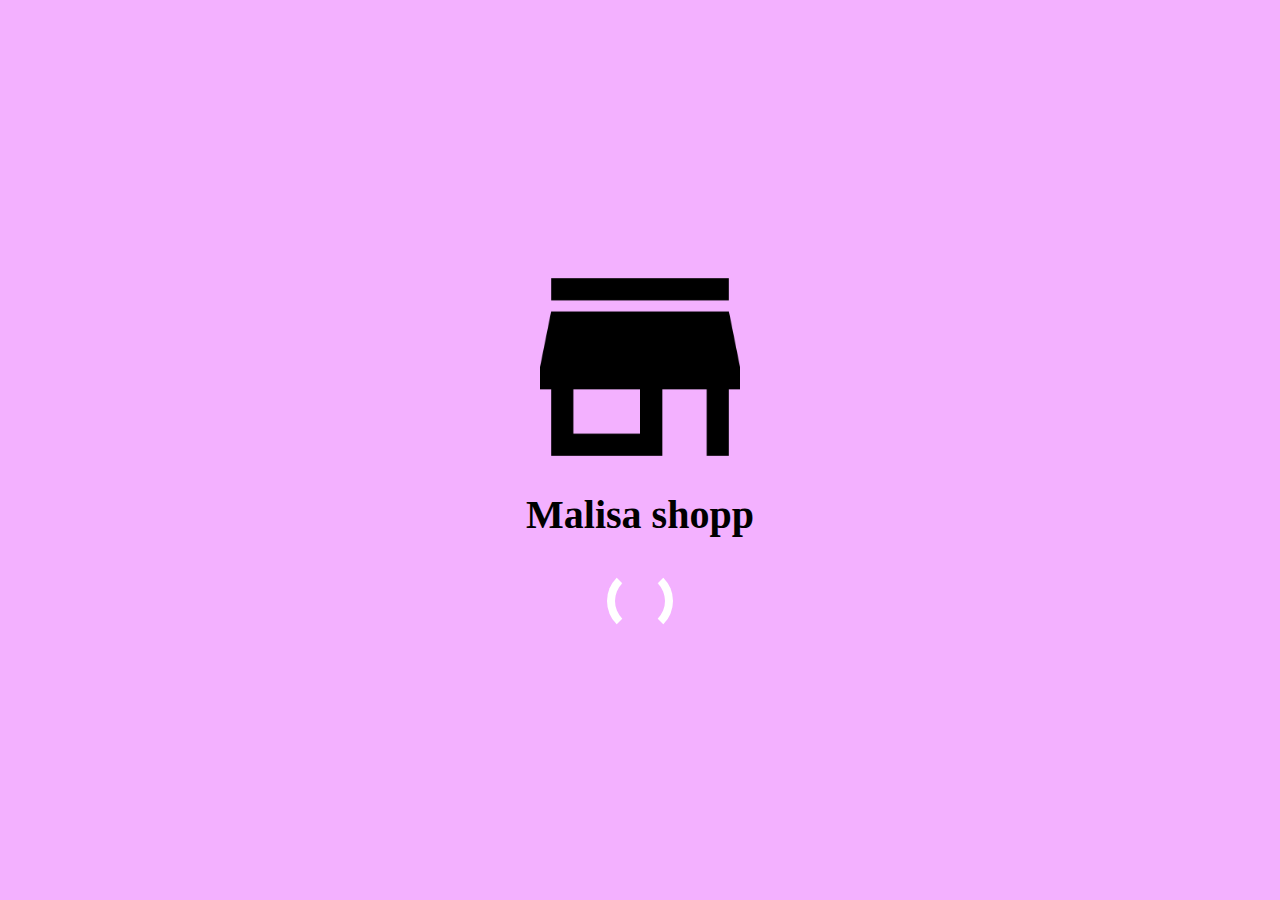
<file: index.html>
<!DOCTYPE html>
<html lang="laos">

<head>
    <meta charset="UTF-8">
    <meta name="viewport" content="width=device-width, initial-scale=1.0">
    <link rel="stylesheet" href="./style/css/index.css">
    <title>Malisa Shopp</title>
</head>

<body>
    <div class="content">
        <div class="icon">
            <img src="./img-icon/groceries-shop_icon-icons.com_68543.png" alt="" srcset="">
        </div>
        <div class="text">
            <h1><b>Malisa shopp</b></h1>
        </div>
        <div class="spinner"></div>
    </div>

    <script src="./script/index.js"></script>
</body>

</html>
</file>
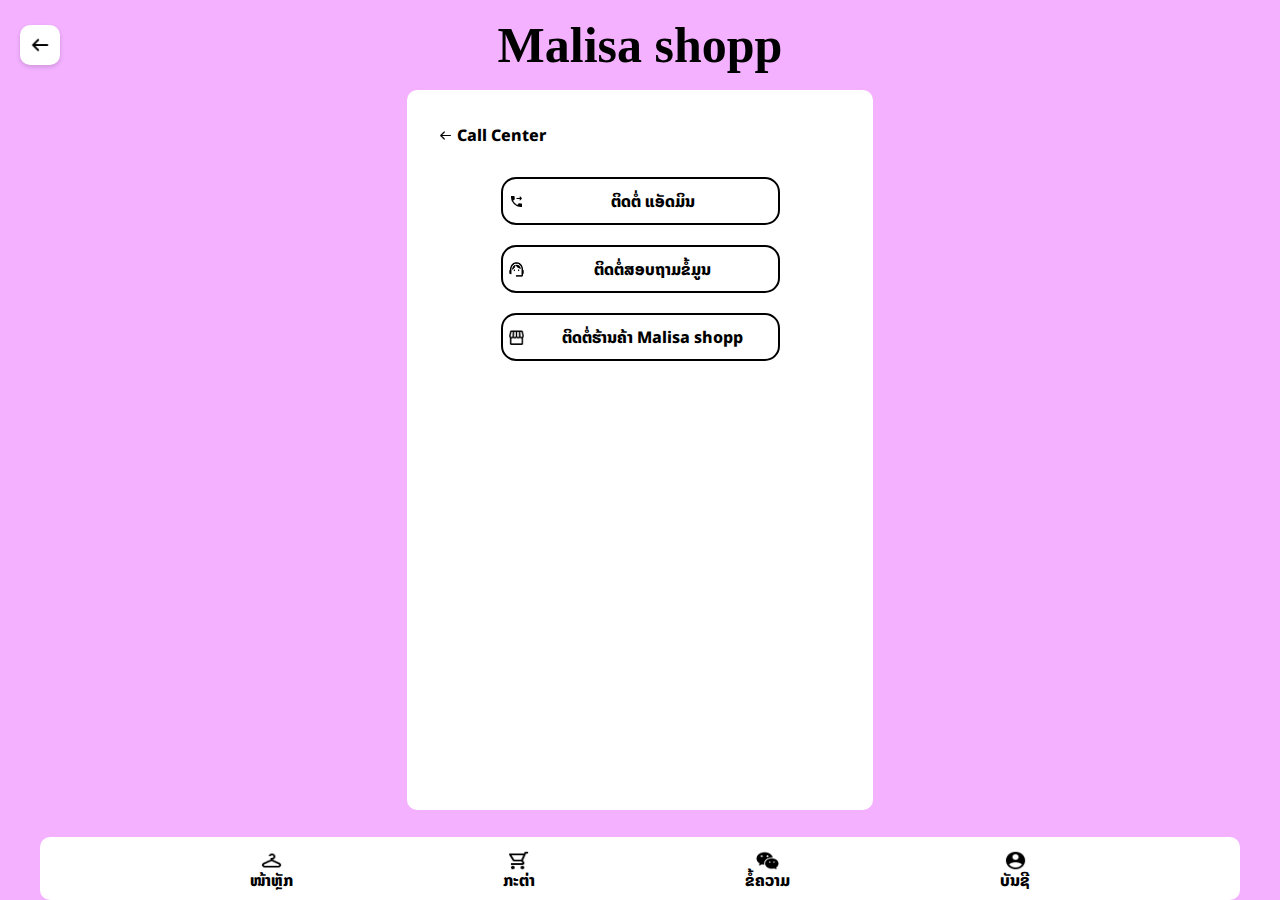
<file: index/Call-Center.html>
<!DOCTYPE html>
<html lang="laos">

<head>
    <meta charset="UTF-8">
    <meta name="viewport" content="width=device-width, initial-scale=1.0">
    <link rel="stylesheet" href="../style/css/Call-Center.css">
    <title>shop</title>
</head>

<body>
    <div class="content">
        <a href="./home.html" aria-label="Malisa Shopp Homepage" class="header-logo-absolute">
            <img src="../style/css/icon/icons8-left-24.png" alt="Malisa Shopp Logo">
        </a>
        <div>
            <h1><b>Malisa shopp</b></h1>
        </div>
    </div>


    <div class="container">

        <div class="text">
            <a href="./home.html" class="nva-clickable-icon nva-icon-cat">
                Call Center</a>
        </div>
        <div class="text1">
            <a href="https://www.facebook.com/share/1AuDh5BNMa/" class="nva-clickable-icon1 nva-icon-admin">
                ຕິດຕໍ່ ແອັດມິນ</a>
        </div>
        <div class="text1">
            <a href="https://www.facebook.com/share/1K3k7RHF34/" class="nva-clickable-icon1 nva-icon-admin2">
                ຕິດຕໍ່ສອບຖາມຂໍ້ມູນ</a>
        </div>
        <div class="text1">
            <a href="https://www.facebook.com/share/1AMAq2URDe/" class="nva-clickable-icon1 nva-icon-admin3">
                ຕິດຕໍ່ຮ້ານຄ້າ Malisa shopp</a>
        </div>
    </div>

    </div>

    <div class="nva-footer">
        <div>
            <a href="./home.html" class="nva-clickable-icon-footer nva-icon-img1">ໜ້າຫຼັກ</a>
            <a href="./cat.html" class="nva-clickable-icon-footer nva-icon-img2">ກະຕ່າ</a>
            <a href="./Call-Center.html" class="nva-clickable-icon-footer nva-icon-img3">ຂໍ້ຄວາມ</a>
            <a href="./profile.html" class="nva-clickable-icon-footer nva-icon-img4">ບັນຊີ</a>
        </div>
    </div>
</body>

</html>
</file>
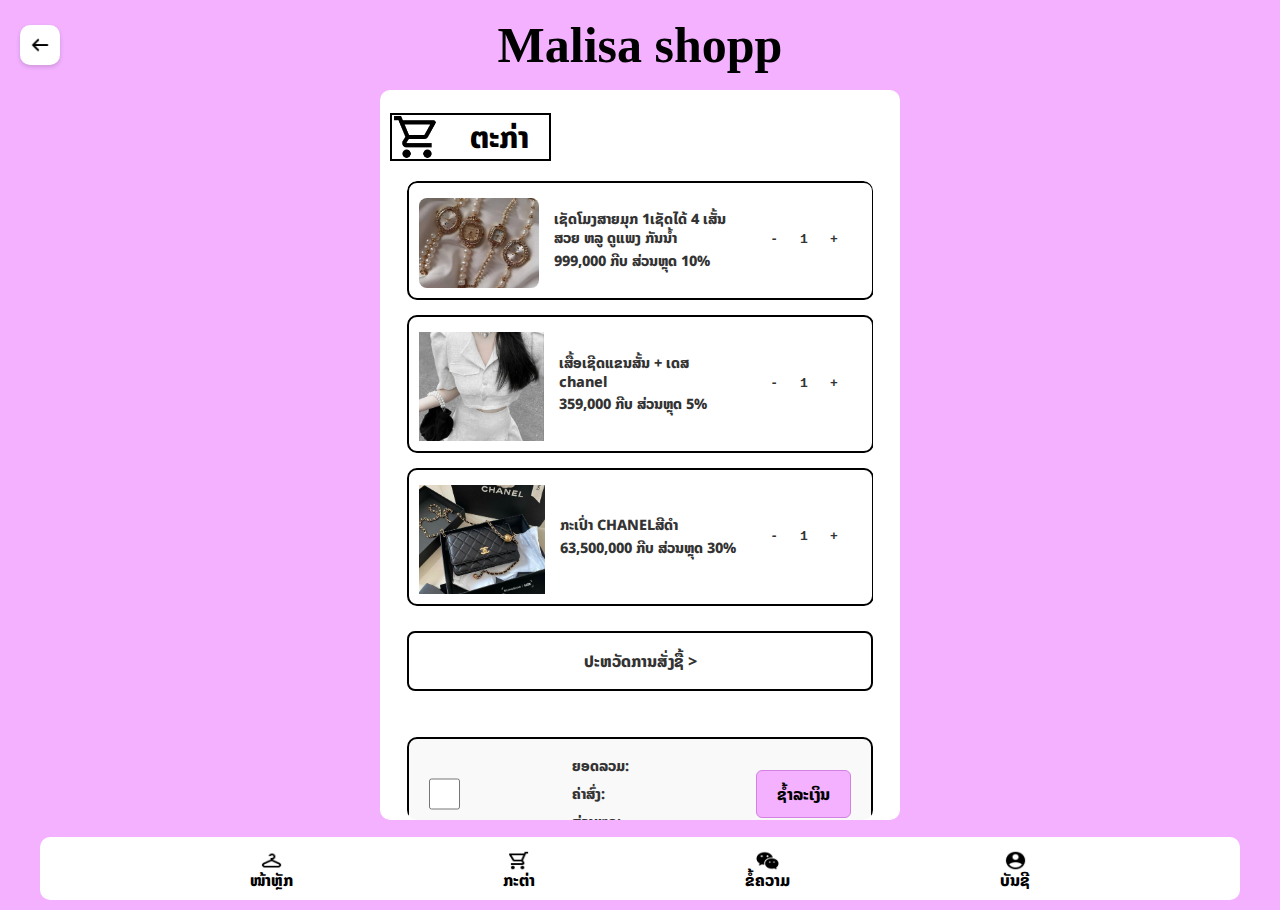
<file: index/cat.html>
<!DOCTYPE html>
<html lang="laos">

<head>
    <meta charset="UTF-8">
    <meta name="viewport" content="width=device-width, initial-scale=1.0">
    <link rel="stylesheet" href="../style/css/cat.css">
    <title>shop</title>
</head>

<body>
    <div class="content">
        <a href="./home.html" aria-label="Malisa Shopp Homepage" class="header-logo-absolute">
            <img src="../style/css/icon/icons8-left-24.png" alt="Malisa Shopp Logo">
        </a>
        <div>
            <h1><b>Malisa shopp</b></h1>
        </div>
    </div>
    <div class="container1">

        <div class="text">
            <a href="#link-to-truck-page" class="nva-clickable-icon nva-icon-cat" aria-label="ข้อมูลการจัดส่ง">ຕະກ່າ</a>
        </div>

        <div class="container">



            <div class="charset-container">
                <a href="#link-to-shop-page" class="shop-clickable-icon-catr shop-img"></a>
                <div class="item-details">
                    <div class="charset-text">
                        <p>ເຊັດໂມງສາຍມຸກ 1ເຊັດໄດ້ 4 ເສັ້ນ ສວຍ ຫລູ ດູແພງ ກັນນ້ຳ</p>
                        <p>999,000 ກີບ ສ່ວນຫຼຸດ 10%</p>
                    </div>
                    <div class="charset-text1">
                        <samp>
                            <samp>-</samp>
                            <p>1</p>
                            <samp>+</samp>
                        </samp>
                    </div>
                </div>



            </div>

            <div class="charset-container">
                <a href="#link-to-shop-page" class="shop-clickable-icon-catr shop-img1"></a>
                <div class="item-details">
                    <div class="charset-text">
                        <p>ເສື້ອເຊີດແຂນສັ້ນ + ເດສ chanel</p>
                        <p>359,000 ກີບ ສ່ວນຫຼຸດ 5%</p>
                    </div>
                    <div class="charset-text1">
                        <samp>
                            <samp>-</samp>
                            <p>1</p>
                            <samp>+</samp>
                        </samp>
                    </div>
                </div>

            </div>
            <div class="charset-container">
                <a href="#link-to-shop-page" class="shop-clickable-icon-catr shop-img2"></a>
                <div class="item-details">
                    <div class="charset-text">
                        <p>ກະເປົ່າ CHANELສີດຳ</p>
                        <p>63,500,000 ກີບ ສ່ວນຫຼຸດ 30%</p>
                    </div>
                    <div class="charset-text1">
                        <samp>
                            <samp>-</samp>
                            <p>1</p>
                            <samp>+</samp>
                        </samp>
                    </div>
                </div>
            </div>

            <div class="container-box">
                <a href="./order-time.html">
                    <p>ປະຫວັດການສັ່ງຊື້ > </p>
                </a>
            </div>
            <div class="container-box1">
                <input type="checkbox" value="">
                <div class="summary-details">
                    <p>ຍອດລວມ:</p>
                    <p>ຄ່າສົ່ງ:</p>
                    <p>ສ່ວນຫຼຸດ:</p>
                </div>
                <button>ຊ້ຳລະເງິນ</button>
            </div>
        </div>
    </div>

    <div class="nva-footer">
        <div>
            <a href="./home.html" class="nva-clickable-icon-footer nva-icon-img1">ໜ້າຫຼັກ</a>
            <a href="./cat.html" class="nva-clickable-icon-footer nva-icon-img2">ກະຕ່າ</a>
            <a href="./Call-Center.html" class="nva-clickable-icon-footer nva-icon-img3">ຂໍ້ຄວາມ</a>
            <a href="./profile.html" class="nva-clickable-icon-footer nva-icon-img4">ບັນຊີ</a>
        </div>
    </div>
</body>

</html>
</file>
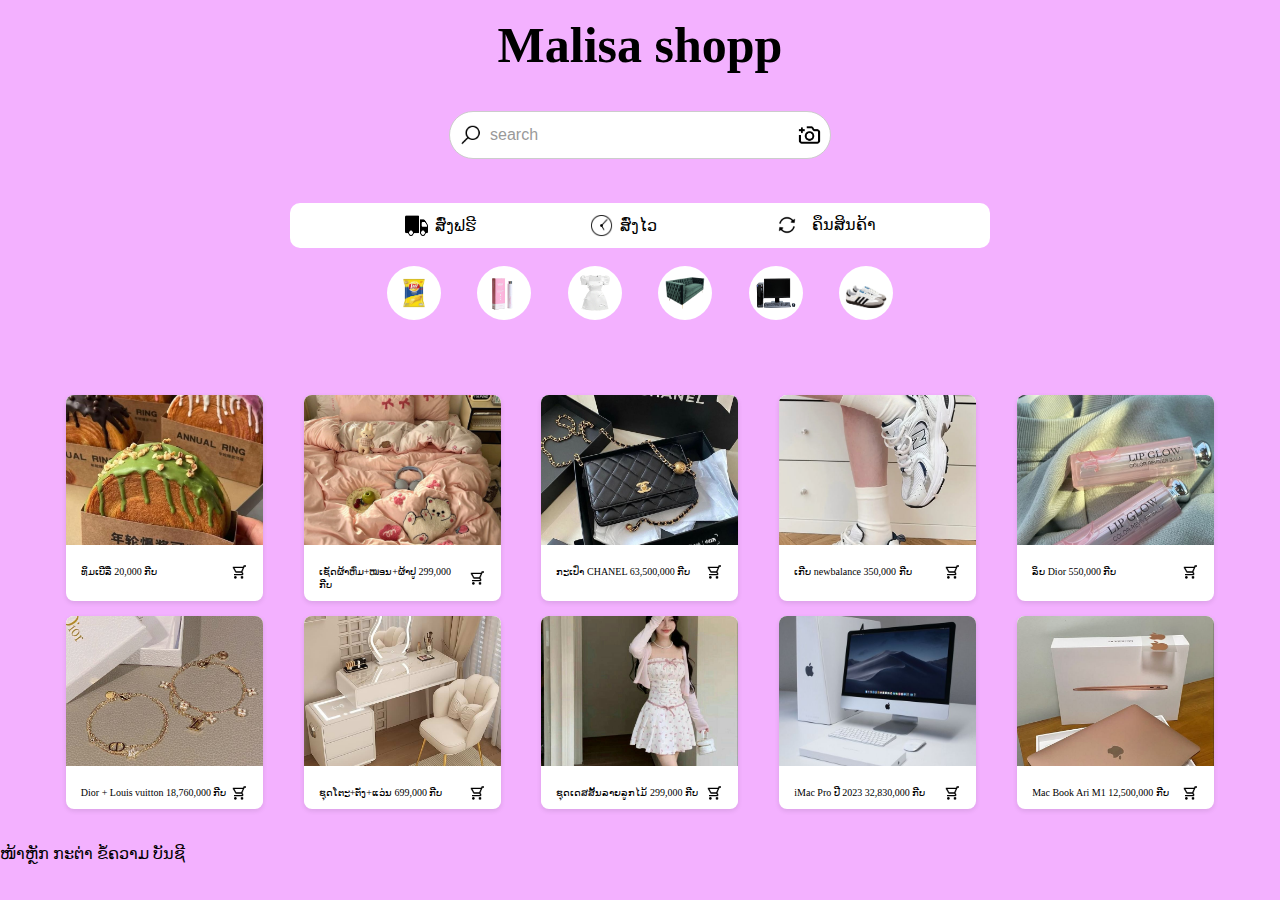
<file: index/home.html>
<!DOCTYPE html>
<html lang="laos">

<head>
    <meta charset="UTF-8">
    <meta name="theme-color" content="#F3B1FF">
    <meta name="viewport" content="width=device-width, initial-scale=1.0">
    <link rel="stylesheet" href="../style/css/home.css">
    <link rel="stylesheet" href="../style/css/shop.css">
    <title>shop</title>
</head>

<body>
    <div class="content">
        <div>
            <h1><b>Malisa shopp</b></h1>
        </div>
    </div>
    <div class="container">
        <div class="input">
            <div class="input-container">
                <a href="#search-action" class="input-icon input-icon-search">
                </a>
                <input type="text" placeholder="search">
                <a href="#camera-action" class="input-icon input-icon-camera">
                </a>
            </div>
        </div>

        <div class="nva">
            <div>
                <a href="./report.html" class="nva-clickable-icon nva-icon-truck">ສົ່ງຟຮີ</a>
                <a href="./report.html" class="nva-clickable-icon nva-icon-time">ສົ່ງໄວ</a>
                <a href="./report.html" class="nva-clickable-icon nva-icon-other">ຄຶນສິນຄ້າ</a>
            </div>
        </div>

        <div class="order">

            <div>
                <a href="./shop6.html" class="order-clickable-icon order-icon-order-img1"></a>
            </div>
            <div>
                <a href="./shop3.html" class="order-clickable-icon order-icon-order-img2"></a>
            </div>
            <div>
                <a href="./shop4.html" class="order-clickable-icon order-icon-order-img3"></a>
            </div>
            <div>
                <a href="./shop2.html" class="order-clickable-icon order-icon-order-img4"></a>
            </div>
            <div>
                <a href="./shop1.html" class="order-clickable-icon order-icon-order-img5"></a>
            </div>
            <div>
                <a href="./shop5.html" class="order-clickable-icon order-icon-order-img6"></a>
            </div>

        </div>
    </div>

    <div class="order-shop">
        <div class="shop-img">
            <a href="#link-to-shop-page" class="shop-clickable-icon shop-icon-shop-img1"></a>
            <div class="shop-text">
                <a href="#link-to-shop-page" class="shop-clickable-icon-catr shop-icon-shop-catr">ທິມເບີລີ່ 20,000
                    ກີບ</a>
            </div>
        </div>

        <div class="shop-img">
            <a href="#link-to-shop-page" class="shop-clickable-icon shop-icon-shop-img2"></a>
            <div class="shop-text">
                <a href="#link-to-shop-page" class="shop-clickable-icon-catr shop-icon-shop-catr">ເຊັດຜ້າຫົ່ມ+ໝອນ+ຜ້າປູ
                    299,000 ກີບ</a>
            </div>
        </div>

        <div class="shop-img">
            <a href="#link-to-shop-page" class="shop-clickable-icon shop-icon-shop-img3"></a>
            <div class="shop-text">
                <a href="#link-to-shop-page" class="shop-clickable-icon-catr shop-icon-shop-catr">ກະເປົ່າ CHANEL
                    63,500,000 ກີບ</a>
            </div>
        </div>

        <div class="shop-img">
            <a href="#link-to-shop-page" class="shop-clickable-icon shop-icon-shop-img4"></a>
            <div class="shop-text">
                <a href="#link-to-shop-page" class="shop-clickable-icon-catr shop-icon-shop-catr">ເກີບ newbalance
                    350,000 ກີບ</a>
            </div>
        </div>

        <div class="shop-img">
            <a href="#link-to-shop-page" class="shop-clickable-icon shop-icon-shop-img5"></a>
            <div class="shop-text">
                <a href="#link-to-shop-page" class="shop-clickable-icon-catr shop-icon-shop-catr">ລິບ Dior 550,000
                    ກີບ</a>
            </div>
        </div>

        <div class="shop-img">
            <a href="#link-to-shop-page" class="shop-clickable-icon shop-icon-shop-img6"></a>
            <div class="shop-text">
                <a href="#link-to-shop-page" class="shop-clickable-icon-catr shop-icon-shop-catr">Dior + Louis
                    vuitton 18,760,000 ກີບ</a>
            </div>
        </div>

        <div class="shop-img">
            <a href="#link-to-shop-page" class="shop-clickable-icon shop-icon-shop-img7"></a>
            <div class="shop-text">
                <a href="#link-to-shop-page" class="shop-clickable-icon-catr shop-icon-shop-catr">ຊຸດໂຕະ+ຕັ່ງ+ແວ່ນ
                    699,000 ກີບ</a>
            </div>
        </div>

        <div class="shop-img">
            <a href="#link-to-shop-page" class="shop-clickable-icon shop-icon-shop-img8"></a>
            <div class="shop-text">
                <a href="#link-to-shop-page" class="shop-clickable-icon-catr shop-icon-shop-catr">ຊຸດເດສສັ້ນລາຍລູກໄມ້
                    299,000 ກີບ</a>
            </div>
        </div>

        <div class="shop-img">
            <a href="#link-to-shop-page" class="shop-clickable-icon shop-icon-shop-img9"></a>
            <div class="shop-text">
                <a href="#link-to-shop-page" class="shop-clickable-icon-catr shop-icon-shop-catr">iMac Pro ປີ 2023
                    32,830,000 ກີບ</a>
            </div>
        </div>
        <div class="shop-img">
            <a href="#link-to-shop-page" class="shop-clickable-icon shop-icon-shop-img10"></a>
            <div class="shop-text">
                <a href="#link-to-shop-page" class="shop-clickable-icon-catr shop-icon-shop-catr">Mac Book Ari M1
                    12,500,000 ກີບ</a>
            </div>
        </div>
    </div>
    <div class="nva-footer">
        <div>
            <a href="./home.html" class="nva-clickable-icon-footer nva-icon-img1">ໜ້າຫຼັກ</a>
            <a href="./cat.html" class="nva-clickable-icon-footer nva-icon-img2">ກະຕ່າ</a>
            <a href="./Call-Center.html" class="nva-clickable-icon-footer nva-icon-img3">ຂໍ້ຄວາມ</a>
            <a href="./profile.html" class="nva-clickable-icon-footer nva-icon-img4">ບັນຊີ</a>
        </div>
    </div>
    <script src="../script/Refa.js"></script>
</body>

</html>
</file>
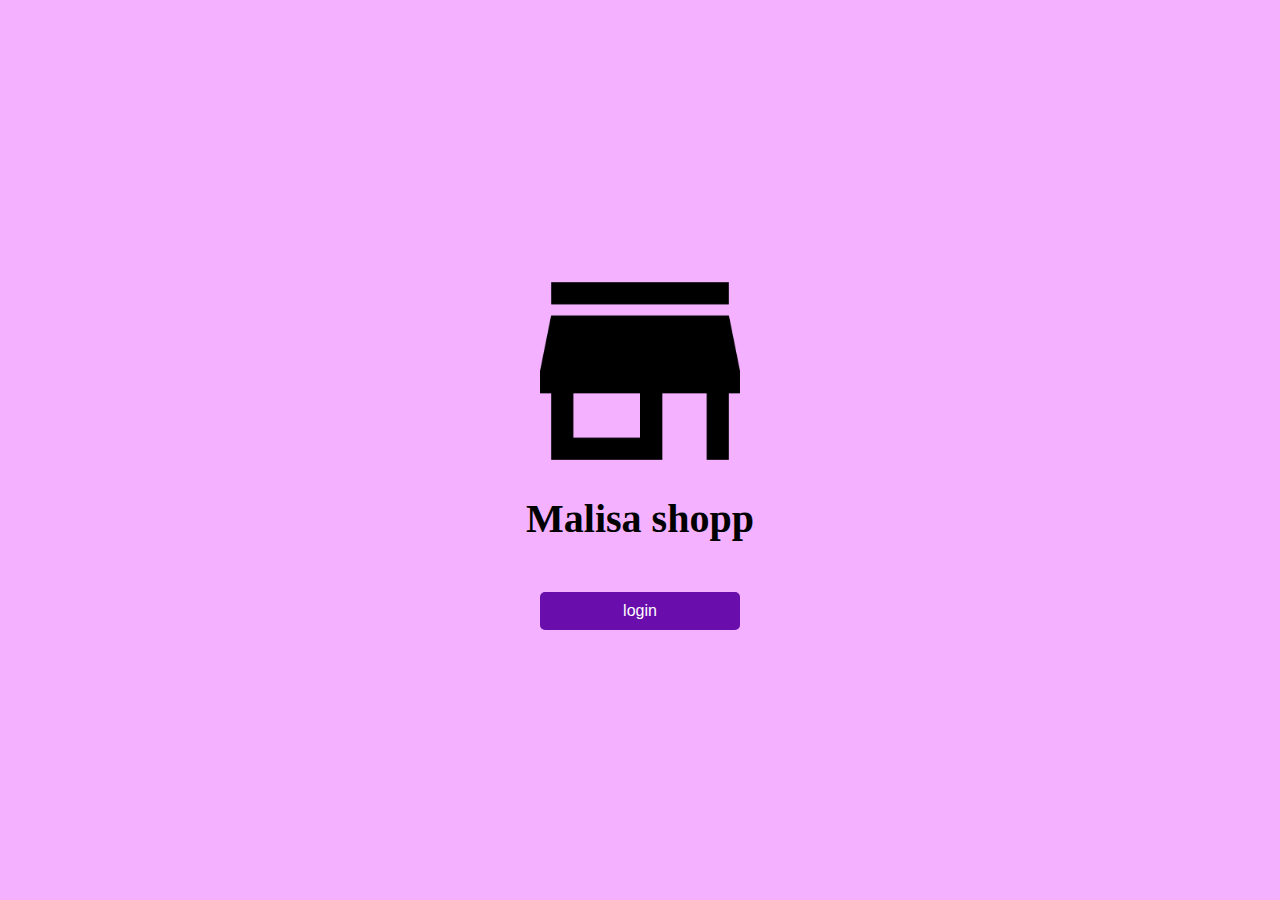
<file: index/login.html>
<!DOCTYPE html>
<html lang="en">

<head>
    <meta charset="UTF-8">
    <meta name="viewport" content="width=device-width, initial-scale=1.0">
    <link rel="stylesheet" href="../style/css/login.css">
    <title>login</title>
</head>

<body>
    <div class="content">
        <div class="icon">
            <img src="../img/groceries-shop_icon-icons.com_68543.png" alt="" srcset="">
        </div>
        <div class="text">
            <h1><b>Malisa shopp</b></h1>
        </div>
        <div class="login">
            <a href="../index/home.html"><button>login</button></a>
        </div>

    </div>
</body>

</html>
</file>
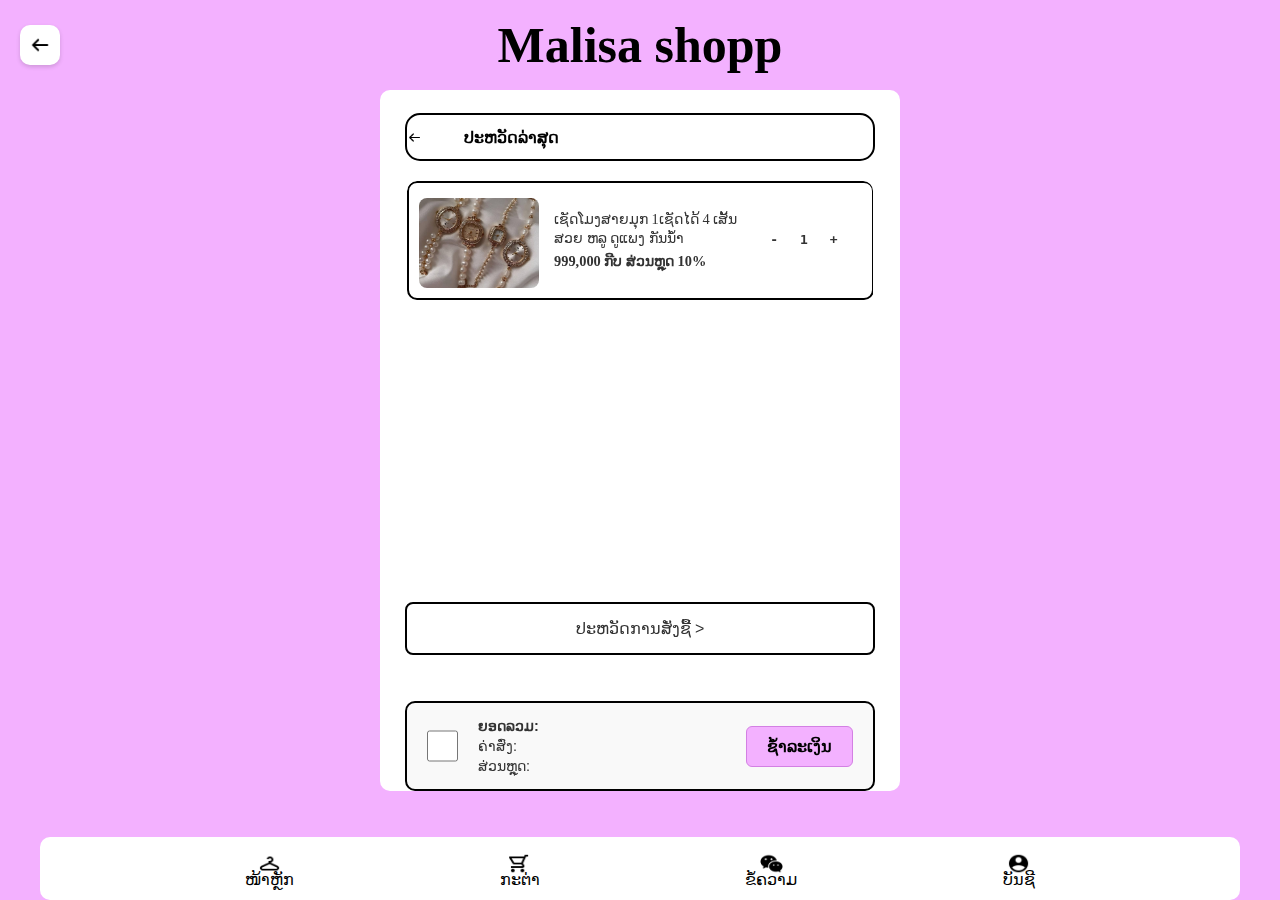
<file: index/order-time.html>
<!DOCTYPE html>
<html lang="laos">

<head>
    <meta charset="UTF-8">
    <meta name="viewport" content="width=device-width, initial-scale=1.0">
    <link rel="stylesheet" href="../style/css/order-time.css">
    <title>shop</title>
</head>

<body>
    <div class="content">
        <a href="./home.html" aria-label="Malisa Shopp Homepage" class="header-logo-absolute">
            <img src="../style/css/icon/icons8-left-24.png" alt="Malisa Shopp Logo">
        </a>
        <div>
            <h1><b>Malisa shopp</b></h1>
        </div>
    </div>
    <div class="container1">

        <div class="text">
            <a href="./cat.html" class="nva-clickable-icon nva-icon-cat">
                ປະຫວັດລ່າສຸດ</a>
        </div>

        <div class="container">



            <div class="charset-container">
                <a href="#link-to-shop-page" class="shop-clickable-icon-catr shop-img"></a>
                <div class="item-details">
                    <div class="charset-text">
                        <p>ເຊັດໂມງສາຍມຸກ 1ເຊັດໄດ້ 4 ເສັ້ນ ສວຍ ຫລູ ດູແພງ ກັນນ້ຳ</p>
                        <p>999,000 ກີບ ສ່ວນຫຼຸດ 10%</p>
                    </div>
                    <div class="charset-text1">
                        <samp>
                            <samp>-</samp>
                            <p>1</p>
                            <samp>+</samp>
                        </samp>
                    </div>
                </div>



            </div>
        </div>

        <div class="container-box">
            <p>ປະຫວັດການສັ່ງຊື້ > </p>
        </div>
        <div class="container-box1">
            <input type="checkbox" value="">
            <div class="summary-details">
                <p>ຍອດລວມ:</p>
                <p>ຄ່າສົ່ງ:</p>
                <p>ສ່ວນຫຼຸດ:</p>
            </div>
            <button>ຊ້ຳລະເງິນ</button>
        </div>
    </div>
    </div>

    <div class="nva-footer">
        <div>
            <a href="./home.html" class="nva-clickable-icon-footer nva-icon-img1">ໜ້າຫຼັກ</a>
            <a href="./cat.html" class="nva-clickable-icon-footer nva-icon-img2">ກະຕ່າ</a>
            <a href="./Call-Center.html" class="nva-clickable-icon-footer nva-icon-img3">ຂໍ້ຄວາມ</a>
            <a href="#link-to-other-page" class="nva-clickable-icon-footer nva-icon-img4">ບັນຊີ</a>
        </div>
    </div>
</body>

</html>
</file>
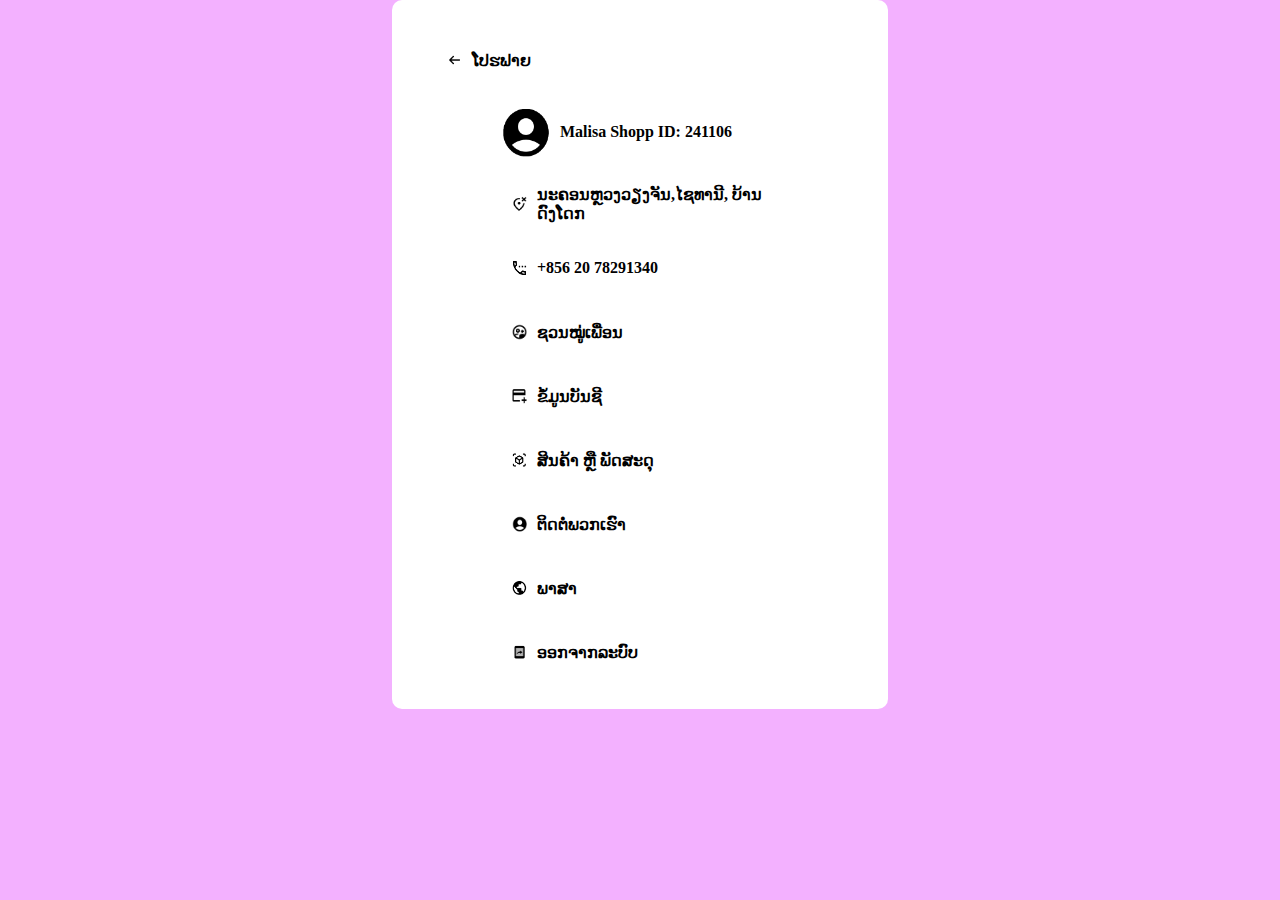
<file: index/profile.html>
<!DOCTYPE html>
<html lang="laos">

<head>
    <meta charset="UTF-8">
    <meta name="viewport" content="width=device-width, initial-scale=1.0">
    <link rel="stylesheet" href="../style/css/./profile.css">
    <title>shop</title>
</head>

<body>


    <div class="container">

        <div class="text">
            <a href="./cat.html" class="nva-clickable-icon nva-icon-cat">
                ໂປຮຟາຍ</a>
        </div>
        <div class="user">
            <a href="./cat.html" class="nva-clickable-user nva-icon-user">
                Malisa Shopp ID: 241106</a>
        </div>
        <div class="text1">
            <a href="./cat.html" class="nva-clickable-icon1 nva-icon-admin2">
                ນະຄອນຫຼວງວຽງຈັນ,ໄຊທານີ, ບ້ານ ດົງໂດກ</a>
        </div>
        <div class="text1">
            <a href="./cat.html" class="nva-clickable-icon1 nva-icon-admin3">
                +856 20 78291340</a>
        </div>
        <div class="text1">
            <a href="./cat.html" class="nva-clickable-icon1 nva-icon-admin4">
                ຊວນໝູ່ເພື່ອນ</a>
        </div>
        <div class="text1">
            <a href="./cat.html" class="nva-clickable-icon1 nva-icon-admin5">
                ຂໍ້ມູນບັນຊີ</a>
        </div>
        <div class="text1">
            <a href="./cat.html" class="nva-clickable-icon1 nva-icon-admin10">
                ສິນຄ້າ ຫຼື ພັດສະດຸ</a>
        </div>
        <div class="text1">
            <a href="./cat.html" class="nva-clickable-icon1 nva-icon-admin6">
                ຕິດຕໍ່ພວກເຮົາ</a>
        </div>
        <div class="text1">
            <a href="./cat.html" class="nva-clickable-icon1 nva-icon-admin7">
                ພາສາ</a>
        </div>
        <div class="text1">
            <a href="./cat.html" class="nva-clickable-icon1 nva-icon-admin8">
                ອອກຈາກລະບົບ</a>
        </div>
    </div>
</body>

</html>
</file>
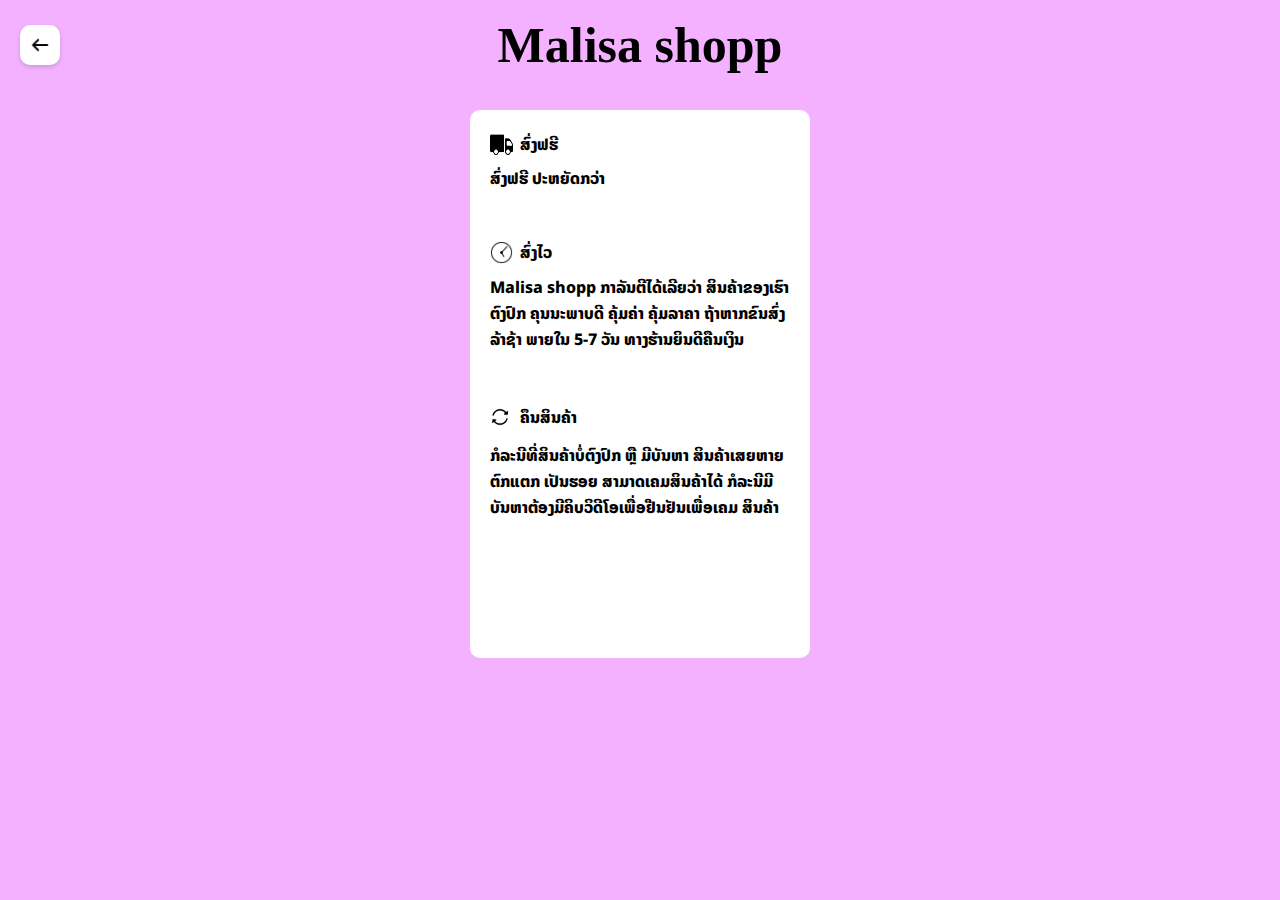
<file: index/report.html>
<!DOCTYPE html>
<html lang="laos">

<head>
    <meta charset="UTF-8">
    <meta name="viewport" content="width=device-width, initial-scale=1.0">
    <link rel="stylesheet" href="../style/css/report.css">
    <title>shop</title>
</head>

<body>
    <div class="content">
        <a href="./home.html" aria-label="Malisa Shopp Homepage" class="header-logo-absolute">
            <img src="../style/css/icon/icons8-left-24.png" alt="Malisa Shopp Logo">
        </a>
        <div>
            <h1><b>Malisa shopp</b></h1>
        </div>
    </div>

    <div class="container">

        <div class="box">

            <a href="#link-to-truck-page" class="nva-clickable-icon nva-icon-truck">ສົ່ງຟຮີ</a>
            <p>ສົ່ງຟຮີ ປະຫຍັດກວ່າ</p>

            <a href="#link-to-time-page" class="nva-clickable-icon nva-icon-time">ສົ່ງໄວ</a>
            <p>Malisa shopp ກາລັນຕີໄດ້ເລີຍວ່າ ສິນຄ້າຂອງເຮົາ ຕົງປົກ ຄຸນນະພາບດີ ຄຸ້ມຄ່າ ຄຸ້ມລາຄາ ຖ້າຫາກຂົນສົ່ງລ້າຊ້າ ພາຍໃນ
                5-7 ວັນ ທາງຮ້ານຍິນດີຄືນເງິນ</p>
            <a href="#link-to-other-page" class="nva-clickable-icon nva-icon-other">ຄຶນສິນຄ້າ</a>
            <p>ກໍລະນີທີ່ສິນຄ້າບໍ່ຕົງປົກ ຫຼື ມີບັນຫາ ສິນຄ້າເສຍຫາຍ ຕົກແຕກ ເປັນຮອຍ
                ສາມາດເຄມສິນຄ້າໄດ້ ກໍລະນີມີບັນຫາຕ້ອງມີຄິບວິດີໂອເພື່ອຢືນຢັນເພື່ອເຄມ ສິນຄ້າ </p>


        </div>

    </div>


</body>

</html>
</file>
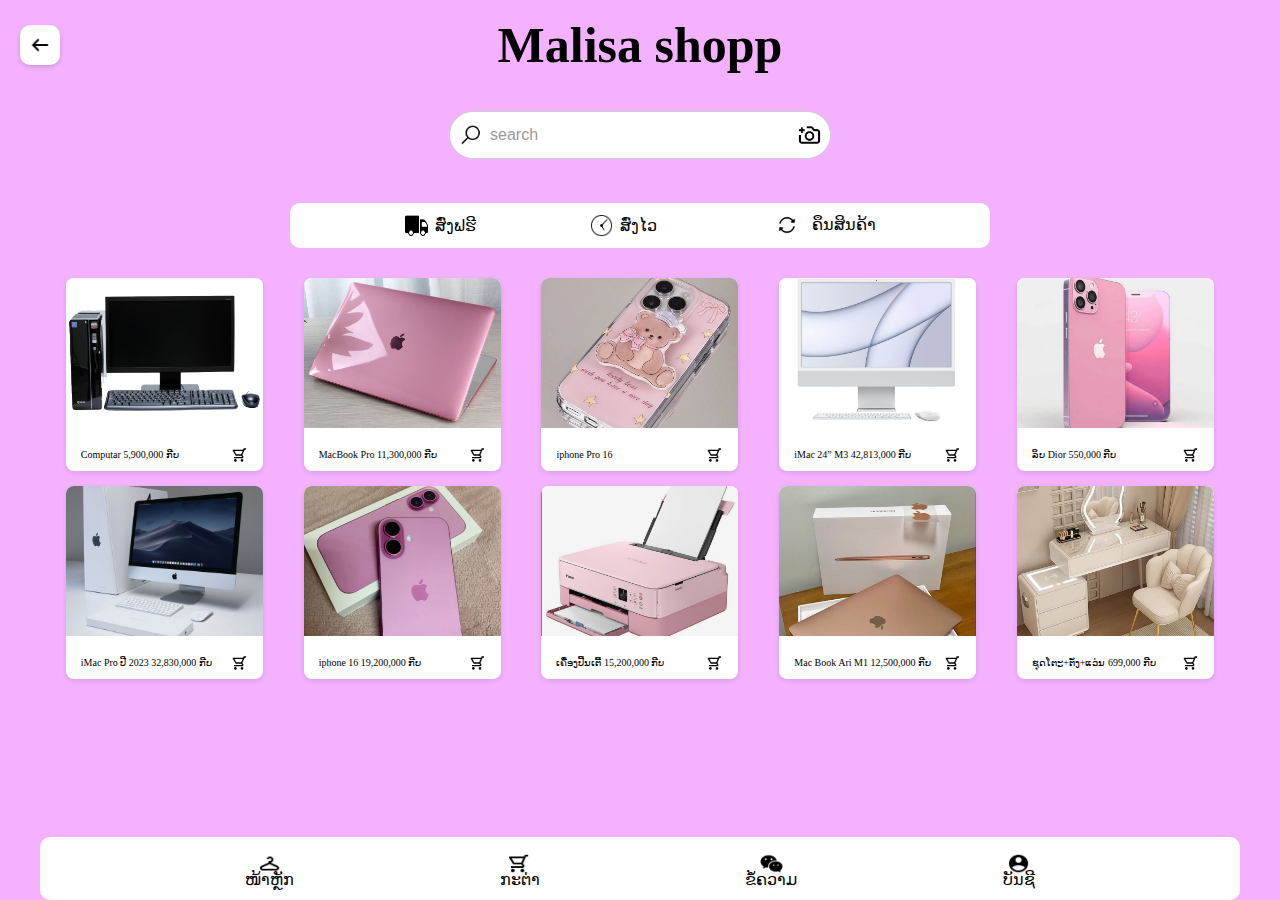
<file: index/shop1.html>
<!DOCTYPE html>
<html lang="laos">

<head>
    <meta charset="UTF-8">
    <meta name="viewport" content="width=device-width, initial-scale=1.0">
    <link rel="stylesheet" href="../style/css/home1.css">
    <link rel="stylesheet" href="../style/css/shop1.css">
    <title>shop</title>
</head>

<body>
    <div class="content">
        <a href="./home.html" aria-label="Malisa Shopp Homepage" class="header-logo-absolute">
            <img src="../style/css/icon/icons8-left-24.png" alt="Malisa Shopp Logo">
        </a>
        <div>
            <h1><b>Malisa shopp</b></h1>
        </div>
    </div>
    <div class="container">
        <div class="input">
            <div class="input-container">
                <a href="#search-action" class="input-icon input-icon-search">
                </a>
                <input type="text" placeholder="search">
                <a href="#camera-action" class="input-icon input-icon-camera">
                </a>
            </div>
        </div>

        <div class="nva">
            <div>
                <a href="./report.html" class="nva-clickable-icon nva-icon-truck">ສົ່ງຟຮີ</a>
                <a href="./report.html" class="nva-clickable-icon nva-icon-time">ສົ່ງໄວ</a>
                <a href="./report.html" class="nva-clickable-icon nva-icon-other">ຄຶນສິນຄ້າ</a>
            </div>
        </div>
    </div>

    <div class="order-shop">
        <div class="shop-img">
            <a href="#link-to-shop-page" class="shop-clickable-icon shop-icon-shop-img1"></a>
            <div class="shop-text">
                <a href="#link-to-shop-page" class="shop-clickable-icon-catr shop-icon-shop-catr">Computar 5,900,000
                    ກີບ</a>
            </div>
        </div>

        <div class="shop-img">
            <a href="#link-to-shop-page" class="shop-clickable-icon shop-icon-shop-img2"></a>
            <div class="shop-text">
                <a href="#link-to-shop-page" class="shop-clickable-icon-catr shop-icon-shop-catr">MacBook Pro 11,300,000
                    ກີບ</a>
            </div>
        </div>

        <div class="shop-img">
            <a href="#link-to-shop-page" class="shop-clickable-icon shop-icon-shop-img3"></a>
            <div class="shop-text">
                <a href="#link-to-shop-page" class="shop-clickable-icon-catr shop-icon-shop-catr">iphone Pro 16
                </a>
            </div>
        </div>

        <div class="shop-img">
            <a href="#link-to-shop-page" class="shop-clickable-icon shop-icon-shop-img4"></a>
            <div class="shop-text">
                <a href="#link-to-shop-page" class="shop-clickable-icon-catr shop-icon-shop-catr">iMac 24” M3 42,813,000
                    ກີບ</a>
            </div>
        </div>

        <div class="shop-img">
            <a href="#link-to-shop-page" class="shop-clickable-icon shop-icon-shop-img5"></a>
            <div class="shop-text">
                <a href="#link-to-shop-page" class="shop-clickable-icon-catr shop-icon-shop-catr">ລິບ Dior 550,000
                    ກີບ</a>
            </div>
        </div>

        <div class="shop-img">
            <a href="#link-to-shop-page" class="shop-clickable-icon shop-icon-shop-img6"></a>
            <div class="shop-text">
                <a href="#link-to-shop-page" class="shop-clickable-icon-catr shop-icon-shop-catr">iMac Pro ປີ 2023
                    32,830,000 ກີບ</a>
            </div>
        </div>

        <div class="shop-img">
            <a href="#link-to-shop-page" class="shop-clickable-icon shop-icon-shop-img7"></a>
            <div class="shop-text">
                <a href="#link-to-shop-page" class="shop-clickable-icon-catr shop-icon-shop-catr">iphone 16 19,200,000
                    ກີບ</a>
            </div>
        </div>

        <div class="shop-img">
            <a href="#link-to-shop-page" class="shop-clickable-icon shop-icon-shop-img8"></a>
            <div class="shop-text">
                <a href="#link-to-shop-page" class="shop-clickable-icon-catr shop-icon-shop-catr">ເຄື່ອງປີ້ນເຕີ້
                    15,200,000 ກີບ</a>
            </div>
        </div>

        <div class="shop-img">
            <a href="#link-to-shop-page" class="shop-clickable-icon shop-icon-shop-img9"></a>
            <div class="shop-text">
                <a href="#link-to-shop-page" class="shop-clickable-icon-catr shop-icon-shop-catr">Mac Book Ari M1
                    12,500,000 ກີບ</a>
            </div>
        </div>
        <div class="shop-img">
            <a href="#link-to-shop-page" class="shop-clickable-icon shop-icon-shop-img10"></a>
            <div class="shop-text">
                <a href="#link-to-shop-page" class="shop-clickable-icon-catr shop-icon-shop-catr">ຊຸດໂຕະ+ຕັ່ງ+ແວ່ນ
                    699,000 ກີບ</a>
            </div>
        </div>
    </div>
    <div class="nva-footer">
        <div>
            <a href="#link-to-truck-page" class="nva-clickable-icon-footer nva-icon-img1">ໜ້າຫຼັກ</a>
            <a href="#link-to-time-page" class="nva-clickable-icon-footer nva-icon-img2">ກະຕ່າ</a>
            <a href="#link-to-other-page" class="nva-clickable-icon-footer nva-icon-img3">ຂໍ້ຄວາມ</a>
            <a href="#link-to-other-page" class="nva-clickable-icon-footer nva-icon-img4">ບັນຊີ</a>
        </div>
    </div>
    <script src="../script/Refa.js"></script>
</body>

</html>
</file>
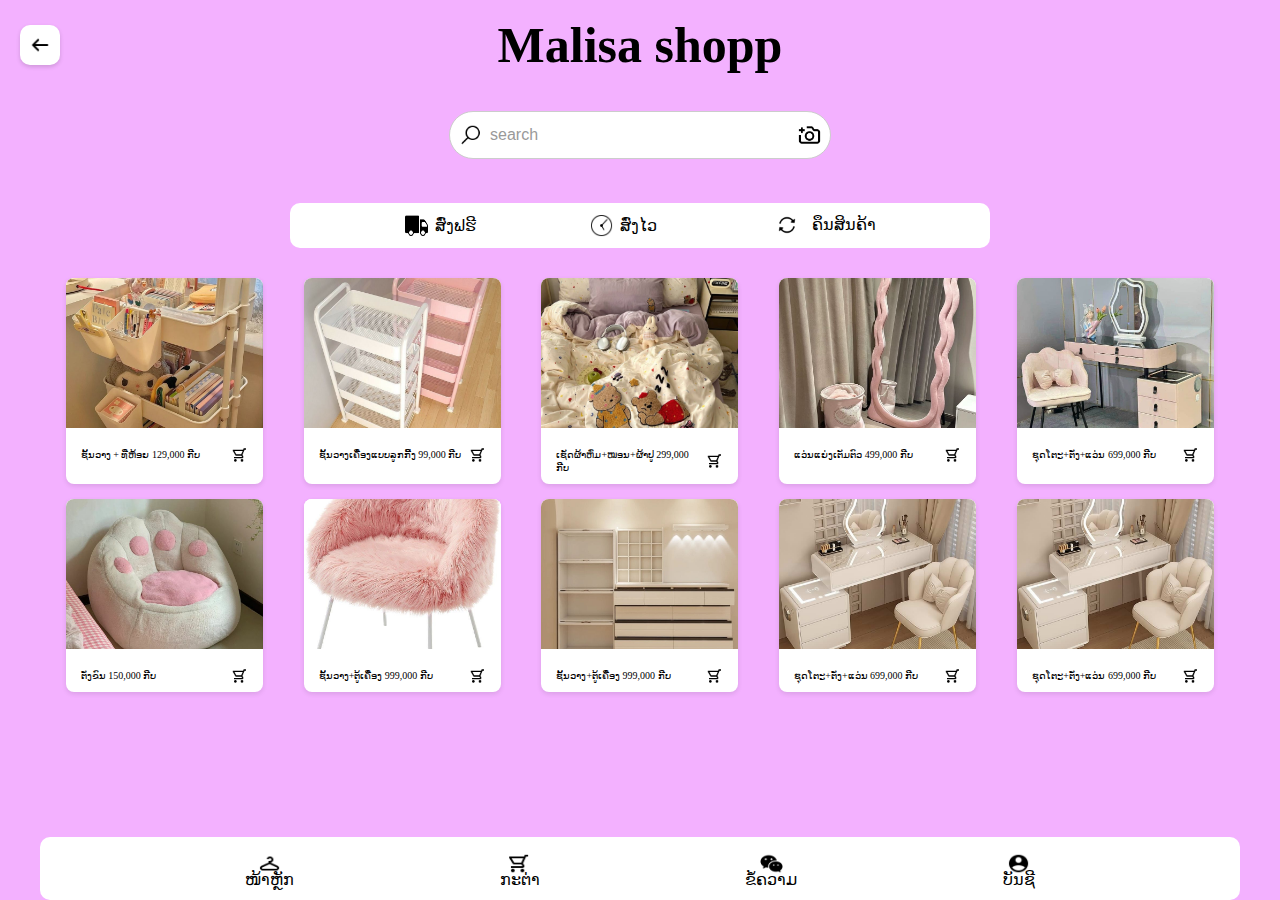
<file: index/shop2.html>
<!DOCTYPE html>
<html lang="laos">

<head>
    <meta charset="UTF-8">
    <meta name="viewport" content="width=device-width, initial-scale=1.0">
    <link rel="stylesheet" href="../style/css/home1.css">
    <link rel="stylesheet" href="../style/css/shop2.css">
    <title>shop</title>
</head>

<body>
    <div class="content">
        <a href="./home.html" aria-label="Malisa Shopp Homepage" class="header-logo-absolute">
            <img src="../style/css/icon/icons8-left-24.png" alt="Malisa Shopp Logo">
        </a>
        <div>
            <h1><b>Malisa shopp</b></h1>
        </div>
    </div>
    <div class="container">
        <div class="input">
            <div class="input-container">
                <a href="#search-action" class="input-icon input-icon-search">
                </a>
                <input type="text" placeholder="search">
                <a href="#camera-action" class="input-icon input-icon-camera">
                </a>
            </div>
        </div>

        <div class="nva">
            <div>
                <a href="./report.html" class="nva-clickable-icon nva-icon-truck">ສົ່ງຟຮີ</a>
                <a href="./report.html" class="nva-clickable-icon nva-icon-time">ສົ່ງໄວ</a>
                <a href="./report.html" class="nva-clickable-icon nva-icon-other">ຄຶນສິນຄ້າ</a>
            </div>
        </div>
    </div>

    <div class="order-shop">
        <div class="shop-img">
            <a href="#link-to-shop-page" class="shop-clickable-icon shop-icon-shop-img1"></a>
            <div class="shop-text">
                <a href="#link-to-shop-page" class="shop-clickable-icon-catr shop-icon-shop-catr">ຊັ້ນວາງ + ທີ່ຫ້ອຍ
                    129,000 ກີບ</a>
            </div>
        </div>

        <div class="shop-img">
            <a href="#link-to-shop-page" class="shop-clickable-icon shop-icon-shop-img2"></a>
            <div class="shop-text">
                <a href="#link-to-shop-page"
                    class="shop-clickable-icon-catr shop-icon-shop-catr">ຊັ້ນວາງເຄື່່ອງແບບລູກກີ້ງ 99,000​ ກີບ</a>
            </div>
        </div>

        <div class="shop-img">
            <a href="#link-to-shop-page" class="shop-clickable-icon shop-icon-shop-img3"></a>
            <div class="shop-text">
                <a href="#link-to-shop-page" class="shop-clickable-icon-catr shop-icon-shop-catr">ເຊັດຜ້າຫົ່ມ+ໝອນ+ຜ້າປູ
                    299,000 ກີບ
                </a>
            </div>
        </div>

        <div class="shop-img">
            <a href="#link-to-shop-page" class="shop-clickable-icon shop-icon-shop-img4"></a>
            <div class="shop-text">
                <a href="#link-to-shop-page" class="shop-clickable-icon-catr shop-icon-shop-catr">ແວ່ນແຍ່ງເຕັມຕົວ
                    499,000 ກີບ</a>
            </div>
        </div>

        <div class="shop-img">
            <a href="#link-to-shop-page" class="shop-clickable-icon shop-icon-shop-img5"></a>
            <div class="shop-text">
                <a href="#link-to-shop-page" class="shop-clickable-icon-catr shop-icon-shop-catr">ຊຸດໂຕະ+ຕັ່ງ+ແວ່ນ
                    699,000 ກີບ</a>
            </div>
        </div>

        <div class="shop-img">
            <a href="#link-to-shop-page" class="shop-clickable-icon shop-icon-shop-img6"></a>
            <div class="shop-text">
                <a href="#link-to-shop-page" class="shop-clickable-icon-catr shop-icon-shop-catr">ຕັ່ງຂົນ 150,000
                    ກີບ</a>
            </div>
        </div>

        <div class="shop-img">
            <a href="#link-to-shop-page" class="shop-clickable-icon shop-icon-shop-img7"></a>
            <div class="shop-text">
                <a href="#link-to-shop-page" class="shop-clickable-icon-catr shop-icon-shop-catr">ຊັ້ນວາງ+ຕູ້ເຄື່ອງ
                    999,000​ ກີບ</a>
            </div>
        </div>

        <div class="shop-img">
            <a href="#link-to-shop-page" class="shop-clickable-icon shop-icon-shop-img8"></a>
            <div class="shop-text">
                <a href="#link-to-shop-page" class="shop-clickable-icon-catr shop-icon-shop-catr">ຊັ້ນວາງ+ຕູ້ເຄື່ອງ
                    999,000​ ກີບ</a>
            </div>
        </div>

        <div class="shop-img">
            <a href="#link-to-shop-page" class="shop-clickable-icon shop-icon-shop-img9"></a>
            <div class="shop-text">
                <a href="#link-to-shop-page" class="shop-clickable-icon-catr shop-icon-shop-catr">ຊຸດໂຕະ+ຕັ່ງ+ແວ່ນ
                    699,000 ກີບ</a>
            </div>
        </div>
        <div class="shop-img">
            <a href="#link-to-shop-page" class="shop-clickable-icon shop-icon-shop-img10"></a>
            <div class="shop-text">
                <a href="#link-to-shop-page" class="shop-clickable-icon-catr shop-icon-shop-catr">ຊຸດໂຕະ+ຕັ່ງ+ແວ່ນ
                    699,000 ກີບ</a>
            </div>
        </div>
    </div>
    <div class="nva-footer">
        <div>
            <a href="#link-to-truck-page" class="nva-clickable-icon-footer nva-icon-img1">ໜ້າຫຼັກ</a>
            <a href="#link-to-time-page" class="nva-clickable-icon-footer nva-icon-img2">ກະຕ່າ</a>
            <a href="#link-to-other-page" class="nva-clickable-icon-footer nva-icon-img3">ຂໍ້ຄວາມ</a>
            <a href="#link-to-other-page" class="nva-clickable-icon-footer nva-icon-img4">ບັນຊີ</a>
        </div>
    </div>
    <script src="../script/Refa.js"></script>
</body>

</html>
</file>
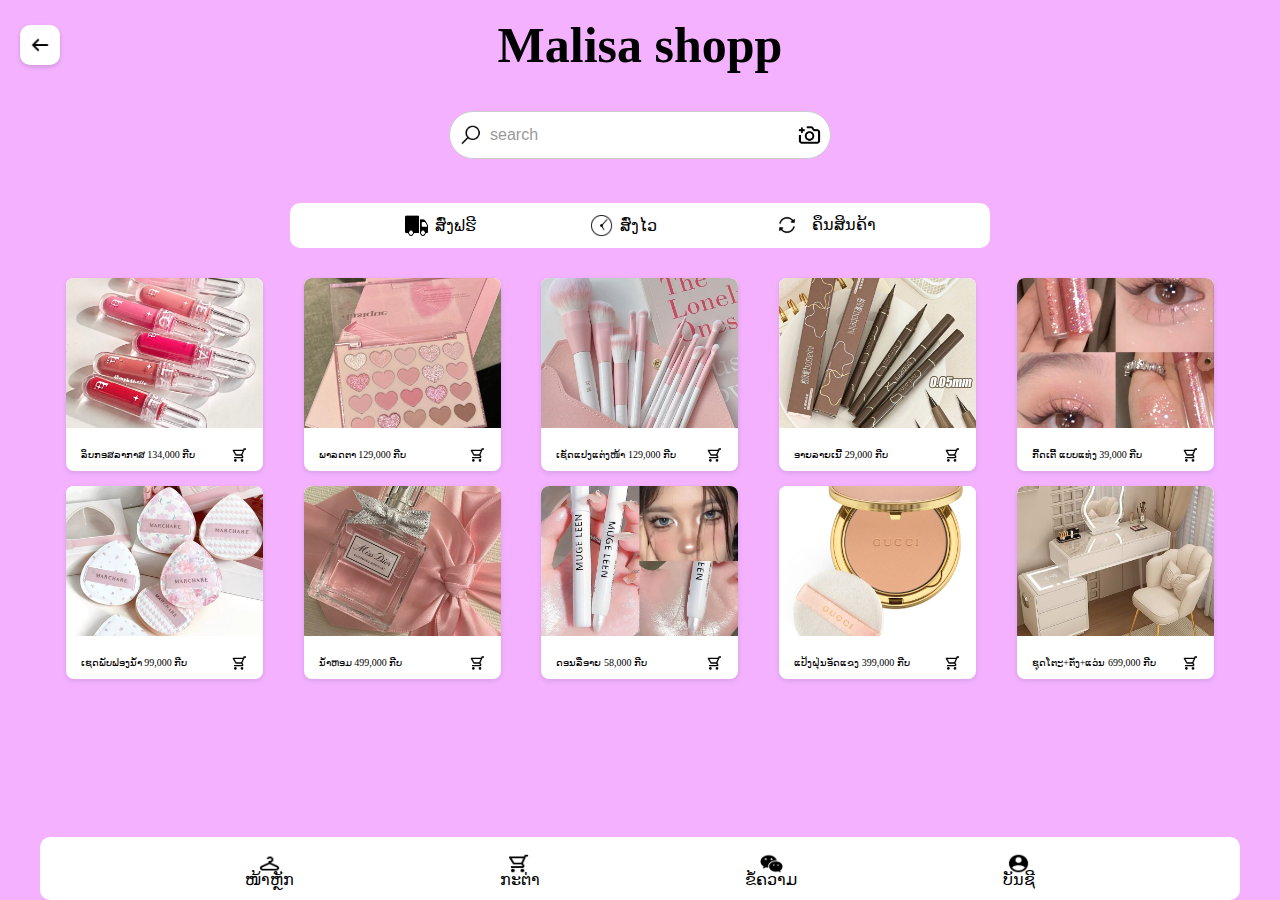
<file: index/shop3.html>
<!DOCTYPE html>
<html lang="laos">

<head>
    <meta charset="UTF-8">
    <meta name="viewport" content="width=device-width, initial-scale=1.0">
    <link rel="stylesheet" href="../style/css/home1.css">
    <link rel="stylesheet" href="../style/css/shop3.css">
    <title>shop</title>
</head>

<body>
    <div class="content">
        <a href="./home.html" aria-label="Malisa Shopp Homepage" class="header-logo-absolute">
            <img src="../style/css/icon/icons8-left-24.png" alt="Malisa Shopp Logo">
        </a>
        <div>
            <h1><b>Malisa shopp</b></h1>
        </div>
    </div>
    <div class="container">
        <div class="input">
            <div class="input-container">
                <a href="#search-action" class="input-icon input-icon-search">
                </a>
                <input type="text" placeholder="search">
                <a href="#camera-action" class="input-icon input-icon-camera">
                </a>
            </div>
        </div>

        <div class="nva">
            <div>
                <a href="./report.html" class="nva-clickable-icon nva-icon-truck">ສົ່ງຟຮີ</a>
                <a href="./report.html" class="nva-clickable-icon nva-icon-time">ສົ່ງໄວ</a>
                <a href="./report.html" class="nva-clickable-icon nva-icon-other">ຄຶນສິນຄ້າ</a>
            </div>
        </div>
    </div>

    <div class="order-shop">
        <div class="shop-img">
            <a href="#link-to-shop-page" class="shop-clickable-icon shop-icon-shop-img1"></a>
            <div class="shop-text">
                <a href="#link-to-shop-page" class="shop-clickable-icon-catr shop-icon-shop-catr">ລິບກອສລາກາສ 134,000
                    ກີບ</a>
            </div>
        </div>

        <div class="shop-img">
            <a href="#link-to-shop-page" class="shop-clickable-icon shop-icon-shop-img2"></a>
            <div class="shop-text">
                <a href="#link-to-shop-page" class="shop-clickable-icon-catr shop-icon-shop-catr">ພາລດຕາ 129,000 ກີບ</a>
            </div>
        </div>

        <div class="shop-img">
            <a href="#link-to-shop-page" class="shop-clickable-icon shop-icon-shop-img3"></a>
            <div class="shop-text">
                <a href="#link-to-shop-page" class="shop-clickable-icon-catr shop-icon-shop-catr">ເຊັດແປງແຕ່ງໜ້າ 129,000
                    ກີບ
                </a>
            </div>
        </div>

        <div class="shop-img">
            <a href="#link-to-shop-page" class="shop-clickable-icon shop-icon-shop-img4"></a>
            <div class="shop-text">
                <a href="#link-to-shop-page" class="shop-clickable-icon-catr shop-icon-shop-catr">ອາຍລາຍເນີ້ 29,000
                    ກີບ</a>
            </div>
        </div>

        <div class="shop-img">
            <a href="#link-to-shop-page" class="shop-clickable-icon shop-icon-shop-img5"></a>
            <div class="shop-text">
                <a href="#link-to-shop-page" class="shop-clickable-icon-catr shop-icon-shop-catr">ກີ້ດເຕີ້ ແບບແທ່ງ
                    39,000 ກີບ</a>
            </div>
        </div>

        <div class="shop-img">
            <a href="#link-to-shop-page" class="shop-clickable-icon shop-icon-shop-img6"></a>
            <div class="shop-text">
                <a href="#link-to-shop-page" class="shop-clickable-icon-catr shop-icon-shop-catr">ເຊດພັບຟອງນ້ຳ 99,000
                    ກີບ</a>
            </div>
        </div>

        <div class="shop-img">
            <a href="#link-to-shop-page" class="shop-clickable-icon shop-icon-shop-img7"></a>
            <div class="shop-text">
                <a href="#link-to-shop-page" class="shop-clickable-icon-catr shop-icon-shop-catr">ນ້ຳຫອມ 499,000 ກີບ</a>
            </div>
        </div>

        <div class="shop-img">
            <a href="#link-to-shop-page" class="shop-clickable-icon shop-icon-shop-img8"></a>
            <div class="shop-text">
                <a href="#link-to-shop-page" class="shop-clickable-icon-catr shop-icon-shop-catr">ດອນລີ່ອາຍ 58,000
                    ກີບ</a>
            </div>
        </div>

        <div class="shop-img">
            <a href="#link-to-shop-page" class="shop-clickable-icon shop-icon-shop-img9"></a>
            <div class="shop-text">
                <a href="#link-to-shop-page" class="shop-clickable-icon-catr shop-icon-shop-catr">ແປ້ງຝຸ່ນອັດແຂງ 399,000
                    ກີບ</a>
            </div>
        </div>
        <div class="shop-img">
            <a href="#link-to-shop-page" class="shop-clickable-icon shop-icon-shop-img10"></a>
            <div class="shop-text">
                <a href="#link-to-shop-page" class="shop-clickable-icon-catr shop-icon-shop-catr">ຊຸດໂຕະ+ຕັ່ງ+ແວ່ນ
                    699,000 ກີບ</a>
            </div>
        </div>
    </div>
    <div class="nva-footer">
        <div>
            <a href="#link-to-truck-page" class="nva-clickable-icon-footer nva-icon-img1">ໜ້າຫຼັກ</a>
            <a href="#link-to-time-page" class="nva-clickable-icon-footer nva-icon-img2">ກະຕ່າ</a>
            <a href="#link-to-other-page" class="nva-clickable-icon-footer nva-icon-img3">ຂໍ້ຄວາມ</a>
            <a href="#link-to-other-page" class="nva-clickable-icon-footer nva-icon-img4">ບັນຊີ</a>
        </div>
    </div>
    <script src="../script/Refa.js"></script>
</body>

</html>
</file>
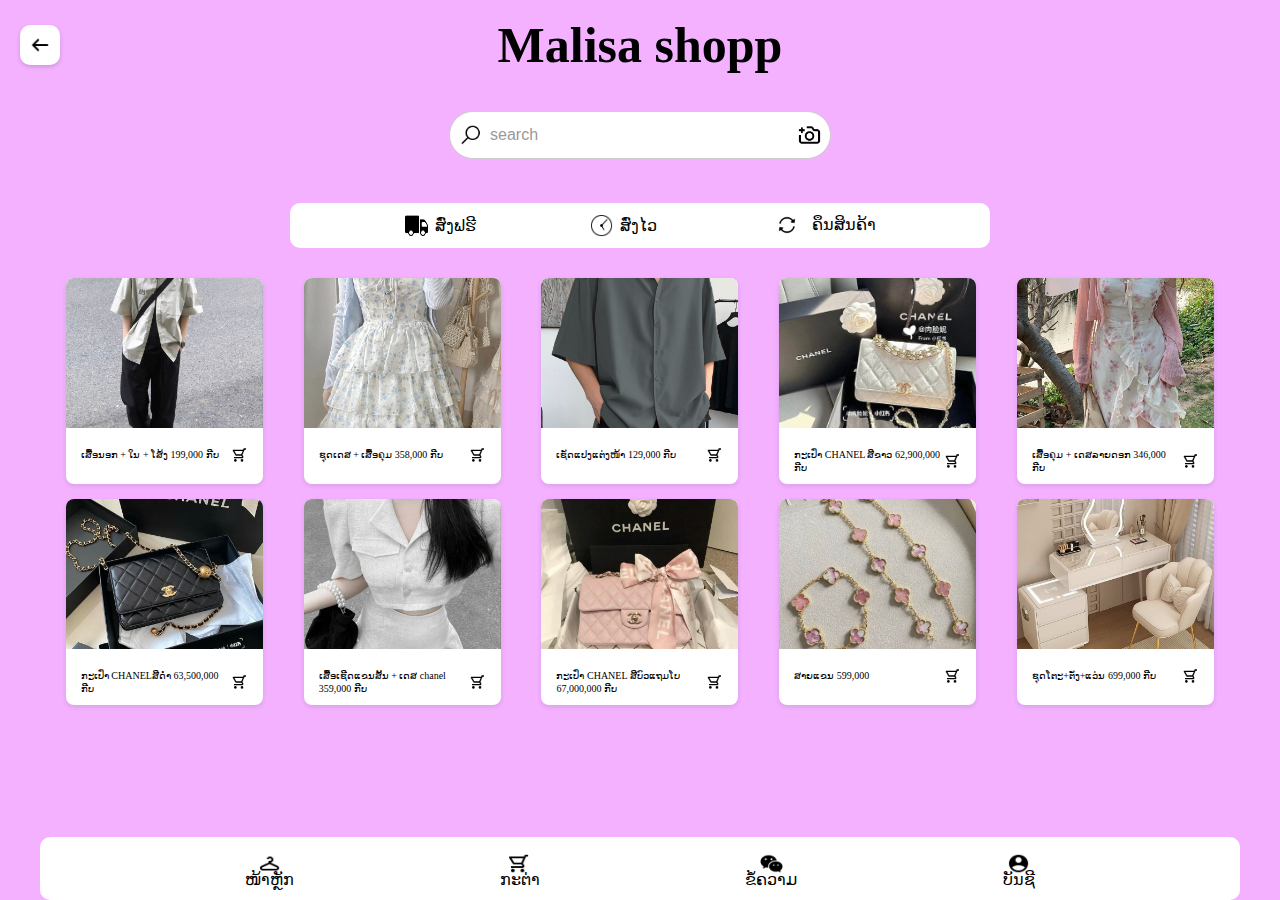
<file: index/shop4.html>
<!DOCTYPE html>
<html lang="laos">

<head>
    <meta charset="UTF-8">
    <meta name="viewport" content="width=device-width, initial-scale=1.0">
    <link rel="stylesheet" href="../style/css/home1.css">
    <link rel="stylesheet" href="../style/css/shop4.css">
    <title>shop</title>
</head>

<body>
    <div class="content">
        <a href="./home.html" aria-label="Malisa Shopp Homepage" class="header-logo-absolute">
            <img src="../style/css/icon/icons8-left-24.png" alt="Malisa Shopp Logo">
        </a>
        <div>
            <h1><b>Malisa shopp</b></h1>
        </div>
    </div>
    <div class="container">
        <div class="input">
            <div class="input-container">
                <a href="#search-action" class="input-icon input-icon-search">
                </a>
                <input type="text" placeholder="search">
                <a href="#camera-action" class="input-icon input-icon-camera">
                </a>
            </div>
        </div>

        <div class="nva">
            <div>
                <a href="./report.html" class="nva-clickable-icon nva-icon-truck">ສົ່ງຟຮີ</a>
                <a href="./report.html" class="nva-clickable-icon nva-icon-time">ສົ່ງໄວ</a>
                <a href="./report.html" class="nva-clickable-icon nva-icon-other">ຄຶນສິນຄ້າ</a>
            </div>
        </div>
    </div>

    <div class="order-shop">
        <div class="shop-img">
            <a href="#link-to-shop-page" class="shop-clickable-icon shop-icon-shop-img1"></a>
            <div class="shop-text">
                <a href="#link-to-shop-page" class="shop-clickable-icon-catr shop-icon-shop-catr">ເສື້ອນອກ + ໃນ + ໂສ້ງ
                    199,000 ກີບ</a>
            </div>
        </div>

        <div class="shop-img">
            <a href="#link-to-shop-page" class="shop-clickable-icon shop-icon-shop-img2"></a>
            <div class="shop-text">
                <a href="#link-to-shop-page" class="shop-clickable-icon-catr shop-icon-shop-catr">ຊຸດເດສ + ເສື້ອຄຸມ
                    358,000​ ກີບ</a>
            </div>
        </div>

        <div class="shop-img">
            <a href="#link-to-shop-page" class="shop-clickable-icon shop-icon-shop-img3"></a>
            <div class="shop-text">
                <a href="#link-to-shop-page" class="shop-clickable-icon-catr shop-icon-shop-catr">ເຊັດແປງແຕ່ງໜ້າ 129,000
                    ກີບ
                </a>
            </div>
        </div>

        <div class="shop-img">
            <a href="#link-to-shop-page" class="shop-clickable-icon shop-icon-shop-img4"></a>
            <div class="shop-text">
                <a href="#link-to-shop-page" class="shop-clickable-icon-catr shop-icon-shop-catr">ກະເປົ່າ CHANEL ສີຂາວ
                    62,900,000 ກີບ</a>
            </div>
        </div>

        <div class="shop-img">
            <a href="#link-to-shop-page" class="shop-clickable-icon shop-icon-shop-img5"></a>
            <div class="shop-text">
                <a href="#link-to-shop-page" class="shop-clickable-icon-catr shop-icon-shop-catr">ເສື້ອຄຸມ + ເດສລາຍດອກ
                    346,000 ກີບ</a>
            </div>
        </div>

        <div class="shop-img">
            <a href="#link-to-shop-page" class="shop-clickable-icon shop-icon-shop-img6"></a>
            <div class="shop-text">
                <a href="#link-to-shop-page" class="shop-clickable-icon-catr shop-icon-shop-catr">ກະເປົ່າ CHANELສີດຳ
                    63,500,000 ກີບ</a>
            </div>
        </div>

        <div class="shop-img">
            <a href="#link-to-shop-page" class="shop-clickable-icon shop-icon-shop-img7"></a>
            <div class="shop-text">
                <a href="#link-to-shop-page" class="shop-clickable-icon-catr shop-icon-shop-catr">ເສື້ອເຊີດແຂນສັ້ນ + ເດສ
                    chanel 359,000 ກີບ</a>
            </div>
        </div>

        <div class="shop-img">
            <a href="#link-to-shop-page" class="shop-clickable-icon shop-icon-shop-img8"></a>
            <div class="shop-text">
                <a href="#link-to-shop-page" class="shop-clickable-icon-catr shop-icon-shop-catr">ກະເປົ່າ CHANEL
                    ສີບົວແຖມໂບ 67,000,000 ກີບ</a>
            </div>
        </div>

        <div class="shop-img">
            <a href="#link-to-shop-page" class="shop-clickable-icon shop-icon-shop-img9"></a>
            <div class="shop-text">
                <a href="#link-to-shop-page" class="shop-clickable-icon-catr shop-icon-shop-catr">ສາຍແຂນ 599,000</a>
            </div>
        </div>
        <div class="shop-img">
            <a href="#link-to-shop-page" class="shop-clickable-icon shop-icon-shop-img10"></a>
            <div class="shop-text">
                <a href="#link-to-shop-page" class="shop-clickable-icon-catr shop-icon-shop-catr">ຊຸດໂຕະ+ຕັ່ງ+ແວ່ນ
                    699,000 ກີບ</a>
            </div>
        </div>
    </div>
    <div class="nva-footer">
        <div>
            <a href="#link-to-truck-page" class="nva-clickable-icon-footer nva-icon-img1">ໜ້າຫຼັກ</a>
            <a href="#link-to-time-page" class="nva-clickable-icon-footer nva-icon-img2">ກະຕ່າ</a>
            <a href="#link-to-other-page" class="nva-clickable-icon-footer nva-icon-img3">ຂໍ້ຄວາມ</a>
            <a href="#link-to-other-page" class="nva-clickable-icon-footer nva-icon-img4">ບັນຊີ</a>
        </div>
    </div>
    <script src="../script/Refa.js"></script>
</body>

</html>
</file>
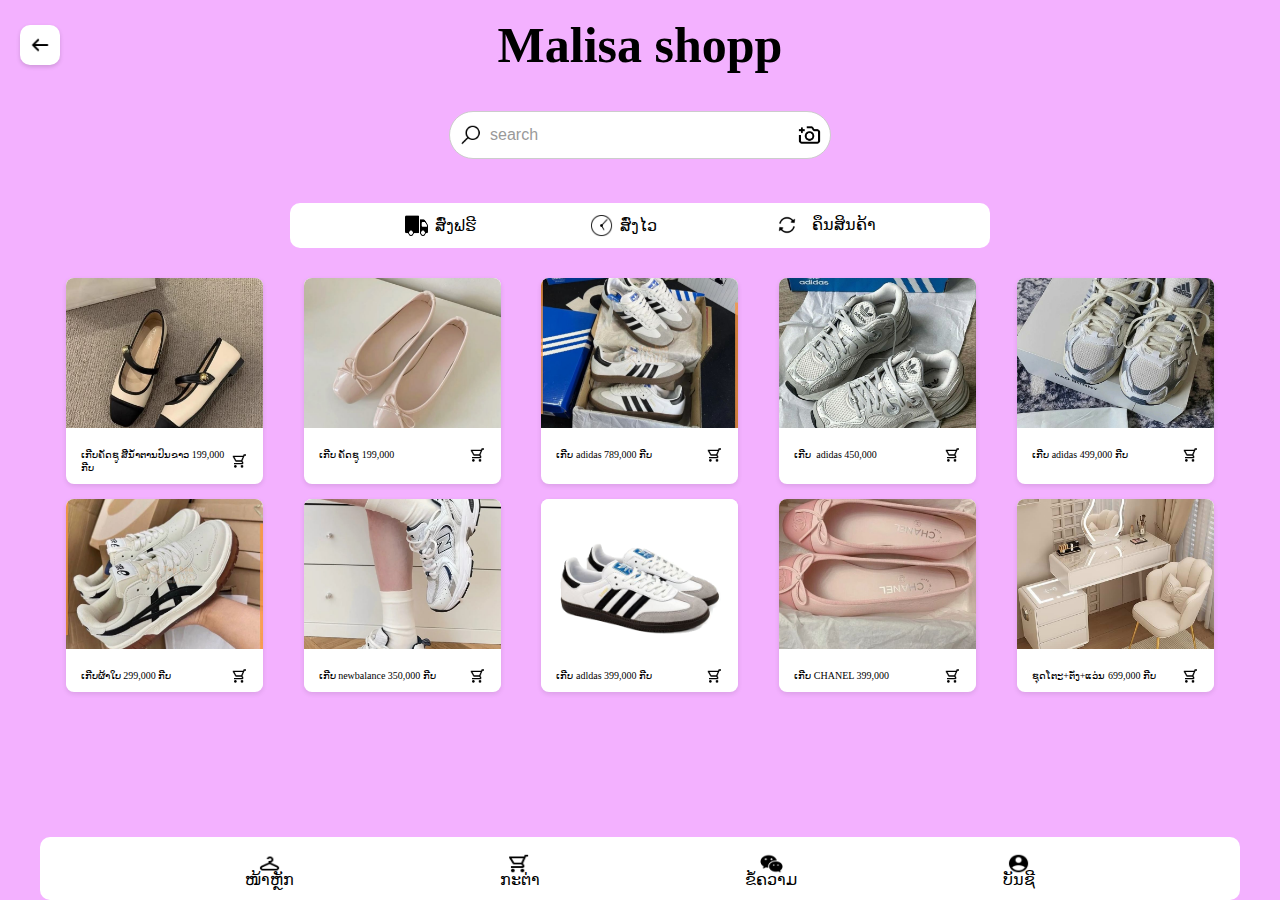
<file: index/shop5.html>
<!DOCTYPE html>
<html lang="laos">

<head>
    <meta charset="UTF-8">
    <meta name="viewport" content="width=device-width, initial-scale=1.0">
    <link rel="stylesheet" href="../style/css/home1.css">
    <link rel="stylesheet" href="../style/css/shop5.css">
    <title>shop</title>
</head>

<body>
    <div class="content">
        <a href="./home.html" aria-label="Malisa Shopp Homepage" class="header-logo-absolute">
            <img src="../style/css/icon/icons8-left-24.png" alt="Malisa Shopp Logo">
        </a>
        <div>
            <h1><b>Malisa shopp</b></h1>
        </div>
    </div>
    <div class="container">
        <div class="input">
            <div class="input-container">
                <a href="#search-action" class="input-icon input-icon-search">
                </a>
                <input type="text" placeholder="search">
                <a href="#camera-action" class="input-icon input-icon-camera">
                </a>
            </div>
        </div>

        <div class="nva">
            <div>
                <a href="./report.html" class="nva-clickable-icon nva-icon-truck">ສົ່ງຟຮີ</a>
                <a href="./report.html" class="nva-clickable-icon nva-icon-time">ສົ່ງໄວ</a>
                <a href="./report.html" class="nva-clickable-icon nva-icon-other">ຄຶນສິນຄ້າ</a>
            </div>
        </div>
    </div>

    <div class="order-shop">
        <div class="shop-img">
            <a href="#link-to-shop-page" class="shop-clickable-icon shop-icon-shop-img1"></a>
            <div class="shop-text">
                <a href="#link-to-shop-page" class="shop-clickable-icon-catr shop-icon-shop-catr">ເກີບຄັດຊູ
                    ສີນ້ຳຕານປົນຂາວ 199,000 ກີບ</a>
            </div>
        </div>

        <div class="shop-img">
            <a href="#link-to-shop-page" class="shop-clickable-icon shop-icon-shop-img2"></a>
            <div class="shop-text">
                <a href="#link-to-shop-page" class="shop-clickable-icon-catr shop-icon-shop-catr">ເກີບ ຄັດຊູ 199,000</a>
            </div>
        </div>

        <div class="shop-img">
            <a href="#link-to-shop-page" class="shop-clickable-icon shop-icon-shop-img3"></a>
            <div class="shop-text">
                <a href="#link-to-shop-page" class="shop-clickable-icon-catr shop-icon-shop-catr">ເກີບ adidas 789,000
                    ກີບ
                </a>
            </div>
        </div>

        <div class="shop-img">
            <a href="#link-to-shop-page" class="shop-clickable-icon shop-icon-shop-img4"></a>
            <div class="shop-text">
                <a href="#link-to-shop-page" class="shop-clickable-icon-catr shop-icon-shop-catr">ເກີບ ​ adidas
                    450,000</a>
            </div>
        </div>

        <div class="shop-img">
            <a href="#link-to-shop-page" class="shop-clickable-icon shop-icon-shop-img5"></a>
            <div class="shop-text">
                <a href="#link-to-shop-page" class="shop-clickable-icon-catr shop-icon-shop-catr">ເກີບ adidas 499,000
                    ກີບ</a>
            </div>
        </div>

        <div class="shop-img">
            <a href="#link-to-shop-page" class="shop-clickable-icon shop-icon-shop-img6"></a>
            <div class="shop-text">
                <a href="#link-to-shop-page" class="shop-clickable-icon-catr shop-icon-shop-catr">ເກີບຜ້າໃບ 299,000
                    ກີບ</a>
            </div>
        </div>

        <div class="shop-img">
            <a href="#link-to-shop-page" class="shop-clickable-icon shop-icon-shop-img7"></a>
            <div class="shop-text">
                <a href="#link-to-shop-page" class="shop-clickable-icon-catr shop-icon-shop-catr">ເກີບ newbalance
                    350,000 ກີບ</a>
            </div>
        </div>

        <div class="shop-img">
            <a href="#link-to-shop-page" class="shop-clickable-icon shop-icon-shop-img8"></a>
            <div class="shop-text">
                <a href="#link-to-shop-page" class="shop-clickable-icon-catr shop-icon-shop-catr">ເກີບ adldas 399,000
                    ກີບ</a>
            </div>
        </div>

        <div class="shop-img">
            <a href="#link-to-shop-page" class="shop-clickable-icon shop-icon-shop-img9"></a>
            <div class="shop-text">
                <a href="#link-to-shop-page" class="shop-clickable-icon-catr shop-icon-shop-catr">ເກີບ CHANEL
                    399,000</a>
            </div>
        </div>
        <div class="shop-img">
            <a href="#link-to-shop-page" class="shop-clickable-icon shop-icon-shop-img10"></a>
            <div class="shop-text">
                <a href="#link-to-shop-page" class="shop-clickable-icon-catr shop-icon-shop-catr">ຊຸດໂຕະ+ຕັ່ງ+ແວ່ນ
                    699,000 ກີບ</a>
            </div>
        </div>
    </div>
    <div class="nva-footer">
        <div>
            <a href="#link-to-truck-page" class="nva-clickable-icon-footer nva-icon-img1">ໜ້າຫຼັກ</a>
            <a href="#link-to-time-page" class="nva-clickable-icon-footer nva-icon-img2">ກະຕ່າ</a>
            <a href="#link-to-other-page" class="nva-clickable-icon-footer nva-icon-img3">ຂໍ້ຄວາມ</a>
            <a href="#link-to-other-page" class="nva-clickable-icon-footer nva-icon-img4">ບັນຊີ</a>
        </div>
    </div>
    <script src="../script/Refa.js"></script>
</body>

</html>
</file>
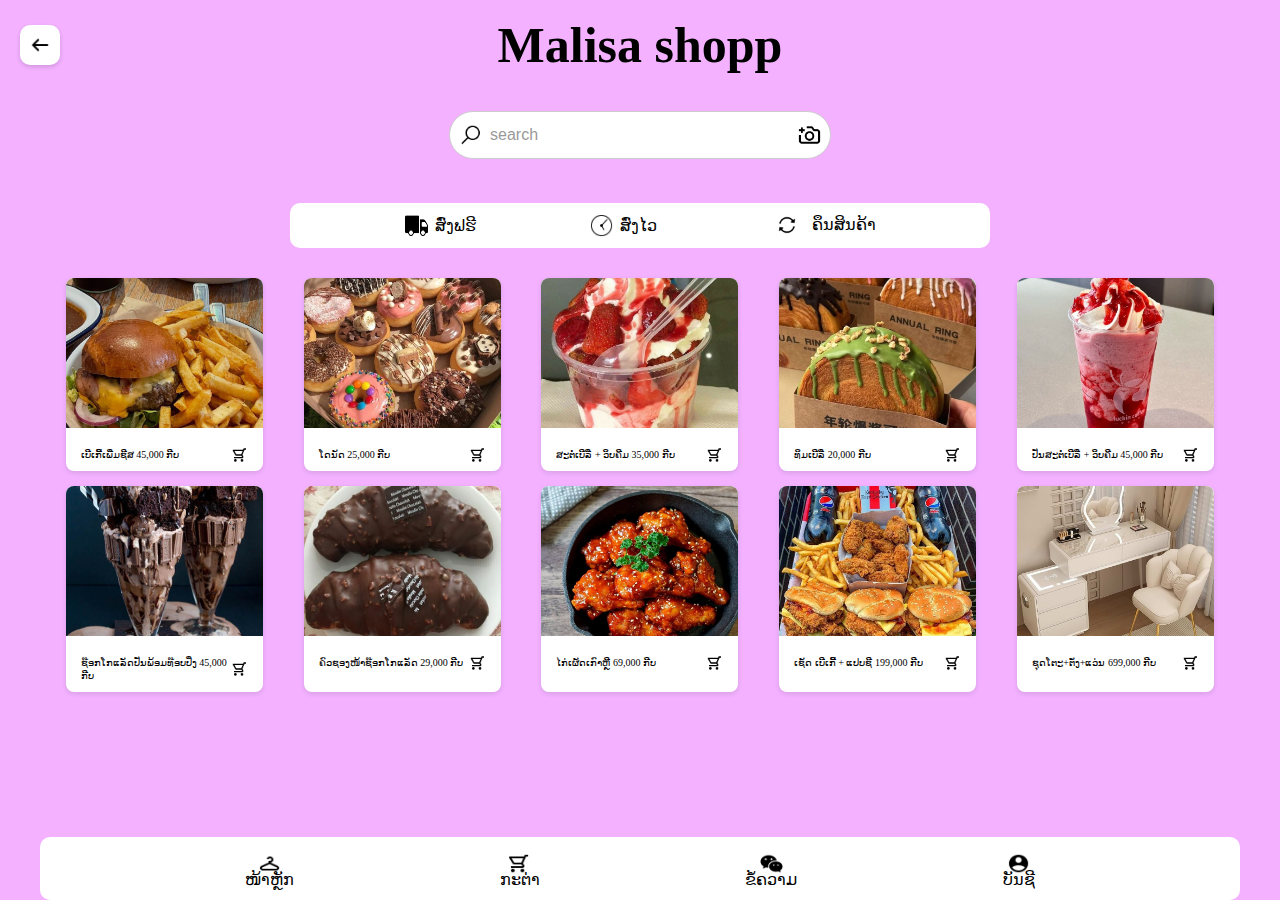
<file: index/shop6.html>
<!DOCTYPE html>
<html lang="laos">

<head>
    <meta charset="UTF-8">
    <meta name="viewport" content="width=device-width, initial-scale=1.0">
    <link rel="stylesheet" href="../style/css/home1.css">
    <link rel="stylesheet" href="../style/css/shop6.css">
    <title>shop</title>
</head>

<body>
    <div class="content">
        <a href="./home.html" aria-label="Malisa Shopp Homepage" class="header-logo-absolute">
            <img src="../style/css/icon/icons8-left-24.png" alt="Malisa Shopp Logo">
        </a>
        <div>
            <h1><b>Malisa shopp</b></h1>
        </div>
    </div>
    <div class="container">
        <div class="input">
            <div class="input-container">
                <a href="#search-action" class="input-icon input-icon-search">
                </a>
                <input type="text" placeholder="search">
                <a href="#camera-action" class="input-icon input-icon-camera">
                </a>
            </div>
        </div>

        <div class="nva">
            <div>
                <a href="./report.html" class="nva-clickable-icon nva-icon-truck">ສົ່ງຟຮີ</a>
                <a href="./report.html" class="nva-clickable-icon nva-icon-time">ສົ່ງໄວ</a>
                <a href="./report.html" class="nva-clickable-icon nva-icon-other">ຄຶນສິນຄ້າ</a>
            </div>
        </div>
    </div>

    <div class="order-shop">
        <div class="shop-img">
            <a href="#link-to-shop-page" class="shop-clickable-icon shop-icon-shop-img1"></a>
            <div class="shop-text">
                <a href="#link-to-shop-page" class="shop-clickable-icon-catr shop-icon-shop-catr">ເບີເກີ້ເພີ່ມຊີສ 45,000
                    ກີບ</a>
            </div>
        </div>

        <div class="shop-img">
            <a href="#link-to-shop-page" class="shop-clickable-icon shop-icon-shop-img2"></a>
            <div class="shop-text">
                <a href="#link-to-shop-page" class="shop-clickable-icon-catr shop-icon-shop-catr">ໂດນັດ 25,000 ກີບ</a>
            </div>
        </div>

        <div class="shop-img">
            <a href="#link-to-shop-page" class="shop-clickable-icon shop-icon-shop-img3"></a>
            <div class="shop-text">
                <a href="#link-to-shop-page" class="shop-clickable-icon-catr shop-icon-shop-catr">ສະຕໍເບີລີ່ + ວິບຄີມ
                    35,000 ກີບ
                </a>
            </div>
        </div>

        <div class="shop-img">
            <a href="#link-to-shop-page" class="shop-clickable-icon shop-icon-shop-img4"></a>
            <div class="shop-text">
                <a href="#link-to-shop-page" class="shop-clickable-icon-catr shop-icon-shop-catr">ທິມເບີລີ່ 20,000
                    ກີບ</a>
            </div>
        </div>

        <div class="shop-img">
            <a href="#link-to-shop-page" class="shop-clickable-icon shop-icon-shop-img5"></a>
            <div class="shop-text">
                <a href="#link-to-shop-page" class="shop-clickable-icon-catr shop-icon-shop-catr">ປັ່ນສະຕໍເບີລີ່ +
                    ວິບຄີມ 45,000 ກີບ</a>
            </div>
        </div>

        <div class="shop-img">
            <a href="#link-to-shop-page" class="shop-clickable-icon shop-icon-shop-img6"></a>
            <div class="shop-text">
                <a href="#link-to-shop-page"
                    class="shop-clickable-icon-catr shop-icon-shop-catr">ຊ໊ອກໂກແລັດປັ່ນພ້ອມທ໊ອບປິ່ງ 45,000 ກີບ</a>
            </div>
        </div>

        <div class="shop-img">
            <a href="#link-to-shop-page" class="shop-clickable-icon shop-icon-shop-img7"></a>
            <div class="shop-text">
                <a href="#link-to-shop-page" class="shop-clickable-icon-catr shop-icon-shop-catr">ຄົວຊອງໜ້າຊ໊ອກໂກແລັດ
                    29,000 ກີບ</a>
            </div>
        </div>

        <div class="shop-img">
            <a href="#link-to-shop-page" class="shop-clickable-icon shop-icon-shop-img8"></a>
            <div class="shop-text">
                <a href="#link-to-shop-page" class="shop-clickable-icon-catr shop-icon-shop-catr">ໄກ່ເຜັດເກົາຫຼີ 69,000
                    ກີບ</a>
            </div>
        </div>

        <div class="shop-img">
            <a href="#link-to-shop-page" class="shop-clickable-icon shop-icon-shop-img9"></a>
            <div class="shop-text">
                <a href="#link-to-shop-page" class="shop-clickable-icon-catr shop-icon-shop-catr">ເຊັດ ເບີເກີ້ + ແປບຊີ
                    199,000 ກີບ</a>
            </div>
        </div>
        <div class="shop-img">
            <a href="#link-to-shop-page" class="shop-clickable-icon shop-icon-shop-img10"></a>
            <div class="shop-text">
                <a href="#link-to-shop-page" class="shop-clickable-icon-catr shop-icon-shop-catr">ຊຸດໂຕະ+ຕັ່ງ+ແວ່ນ
                    699,000 ກີບ</a>
            </div>
        </div>
    </div>
    <div class="nva-footer">
        <div>
            <a href="#link-to-truck-page" class="nva-clickable-icon-footer nva-icon-img1">ໜ້າຫຼັກ</a>
            <a href="./cat.html" class="nva-clickable-icon-footer nva-icon-img2">ກະຕ່າ</a>
            <a href="#link-to-other-page" class="nva-clickable-icon-footer nva-icon-img3">ຂໍ້ຄວາມ</a>
            <a href="#link-to-other-page" class="nva-clickable-icon-footer nva-icon-img4">ບັນຊີ</a>
        </div>
    </div>
    <script src="../script/Refa.js"></script>
</body>

</html>
</file>
<file: style/css/index.css>
* {
    margin: 0;
    padding: 0;
}

body {
    background-color: #F3B1FF;
}

.content {
    display: flex;
    flex-direction: column;
    justify-content: center;
    align-items: center;
    height: 100vh;
}

.icon img {
    width: 200px;
    height: 200px;
    margin-bottom: 20px;
}

.text h1 {
    font-size: 40px;
    margin-bottom: 30px;
}


.spinner {
    width: 50px;
    height: 50px;
    border: white 8px solid;
    border-radius: 50%;
    border-top-color: transparent;
    border-bottom-color: transparent;
    animation: spin 1s linear infinite;
}

@keyframes spin {
    0% {
        transform: rotate(0deg);
    }


    100% {
        transform: rotate(360deg);
    }
}
</file>
<file: style/css/Call-Center.css>
* {
    margin: 0;
    padding: 0;
}

@font-face {
    font-family: 'Noto Sans Lao';
    src: url('../font/NOTOSANSLAO-EXTRABOLD.TTF') format('truetype');

}

body {
    background-color: #F3B1FF;
    padding-bottom: 10vh;
}

.content {
    display: flex;
    justify-content: center;
    align-items: center;
    height: 10vh;
    position: relative;
    width: 100%;
}

.content div h1 {
    font-size: 50px;
}

.container {
    height: 17vh;
}

.header-logo-absolute {
    position: absolute;
    left: 20px;
    top: 50%;
    transform: translateY(-50%);
    display: inline-flex;
    align-items: center;
    justify-content: center;
    width: 40px;
    height: 40px;
    background-color: #ffffff;
    border-radius: 10px;
    box-shadow: 0 2px 4px rgba(0, 0, 0, 0.15);
    text-decoration: none;
    cursor: pointer;
    transition: background-color 0.2s ease, box-shadow 0.2s ease, transform 0.2s ease;
}

.header-logo-absolute:hover {
    background-color: #f5f5f5;
    box-shadow: 0 4px 8px rgba(0, 0, 0, 0.2);
    transform: translateY(-50%) scale(1.05);
}

.header-logo-absolute:active {
    background-color: #e9e9e9;
    box-shadow: 0 1px 2px rgba(0, 0, 0, 0.1);
    transform: translateY(-50%) scale(0.98);
}

.header-logo-absolute img {
    height: 22px;
    width: auto;
    display: block;
}


div a {
    color: #000;
    text-decoration: none;
}



.nva-footer {
    width: 100%;
    left: 0;
    right: 0;
    display: flex;
    justify-content: center;
    align-items: center;
    position: fixed;
    bottom: 0;
}

.nva-footer div {
    width: 670px;
    background-color: white;
    font-family: "Noto Sans Lao";
    display: flex;
    justify-content: space-evenly;
    align-items: center;
    height: 7vh;
    border-radius: 10px;
}

.nva-clickable-icon-footer {
    display: block;
    background-repeat: no-repeat;
    text-decoration: none;
}

.nva-icon-img1 {
    background-image: url("./icon/icons8-hanger-24.png");
    background-size: 23px 21px;
    background-repeat: no-repeat;
    background-position: center 5px;
    padding-top: 22px;
    padding-left: 0;
    line-height: normal;
    text-align: center;
}

.nva-icon-img2 {
    background-image: url("./icon/icons8-shopping-cart-96.png");
    background-size: 23px 21px;
    background-repeat: no-repeat;
    background-position: center 5px;
    padding-top: 22px;
    padding-left: 0;
    line-height: normal;
    text-align: center;
}

.nva-icon-img3 {
    background-image: url("./icon/icons8-wechat-50.png");
    background-size: 23px 21px;
    background-repeat: no-repeat;
    background-position: center 5px;
    padding-top: 22px;
    padding-left: 0;
    line-height: normal;
    text-align: center;
}

.nva-icon-img4 {
    background-image: url("./icon/icons8-male-user-24.png");
    background-size: 23px 21px;
    background-repeat: no-repeat;
    background-position: center 5px;
    padding-top: 22px;
    padding-left: 0;
    line-height: normal;
    text-align: center;
}

.container {
    width: 90%;
    max-width: 466px;
    /* คง max-width เดิม หรือปรับตามความเหมาะสม */
    /* min-height: 80vh; */
    /* อาจไม่จำเป็นต้องสูงขนาดนี้ ให้เนื้อหากำหนด */
    min-height: 80vh;
    max-height: 85vh;
    left: 0;
    right: 0;
    margin-left: auto;
    margin-right: auto;
    background-color: white;
    border-radius: 10px;
    overflow-y: auto;
}



.text a {
    display: flex;
    align-items: center;
    font-size: 16px;
    font-weight: bold;
    text-align: center;
    height: 44px;
    font-family: "Noto Sans Lao";
    margin: 23px 25px 20px 25px;
    /* สามารถใช้ margin: 20px auto; เพื่อจัดกึ่งกลางถ้าต้องการ */
    /* border: #000 2px solid; */
    /* ถ้าไม่ต้องการเส้นขอบ เอาออกได้ */


}

.nva-clickable-icon {
    display: block;
    background-repeat: no-repeat;
    text-decoration: none;
}

.nva-icon-cat {
    background-image: url("./icon/icons8-left-24.png");
    background-size: 15px 15px;
    padding-left: 25px;
    background-position: left 6px center;
    line-height: 21px;
}


.text1 a {
    display: flex;
    align-items: center;
    font-size: 16px;
    font-weight: bold;
    justify-content: center;
    height: 44px;
    border: #000 2px solid;
    font-family: "Noto Sans Lao";
    border-radius: 15px;
    margin: 20px auto;
    /* ปรับ margin ให้ยืดหยุ่นและจัดกึ่งกลาง */
    width: 80%;
    /* ทำให้ความกว้างยืดหยุ่น */
    max-width: 250px;
    /* กำหนดความกว้างสูงสุด */

}

.nva-clickable-icon1 {
    display: block;
    background-repeat: no-repeat;
    text-decoration: none;
}

.nva-icon-admin {
    background-image: url("./icon/icons8-outgoing-call-24.png");
    background-size: 15px 15px;
    padding-left: 25px;
    background-position: left 6px center;
    line-height: 21px;
}

/* Media Queries for responsiveness */

@media (max-width: 1300px) {
    .nva-footer div {
        width: 1200px;
    }
}

@media (max-width: 1100px) {
    .nva-footer div {
        width: 1057px;
    }
}

@media (max-width: 1024px) {
    .nva-footer div {
        width: 835px;
    }
}

@media (max-width: 550px) {

    /* หรือ 500px ตามที่ใช้ในไฟล์อื่น */
    .content div h1 {
        font-size: 28px;
    }

    .header-logo-absolute {
        left: 10px;
        width: 36px;
        height: 36px;
    }

    .header-logo-absolute img {
        height: 20px;
    }

    .container {
        min-height: 70vh;
        /* ปรับความสูงขั้นต่ำสำหรับจอเล็ก */
    }


    .text1 a {
        padding-left: 15px;
        /* เพิ่ม padding หากข้อความชิดขอบซ้าย */
        padding-right: 15px;
    }

    .nva-icon-cat,
    .nva-icon-admin,
    .nva-icon-admin1,
    .nva-icon-admin2,
    .nva-icon-admin3 {
        padding-left: 30px;
        /* เพิ่มระยะห่างระหว่างไอคอนกับข้อความ */
        background-position: left 10px center;
        /* ปรับตำแหน่งไอคอนให้เหมาะสม */
    }
}


.nva-icon-admin1 {
    background-image: url("./icon/icons8-outgoing-call-24.png");
    background-size: 15px 15px;
    padding-left: 25px;
    background-position: left 6px center;
    line-height: 21px;
}

.nva-icon-admin2 {
    background-image: url("./icon/Screenshot\ 2025-06-14\ 201331.png");
    background-size: 15px 15px;
    padding-left: 25px;
    background-position: left 6px center;
    line-height: 21px;
}

.nva-icon-admin3 {
    background-image: url("./icon/Screenshot\ 2025-06-14\ 201827.png");
    background-size: 15px 15px;
    padding-left: 25px;
    background-position: left 6px center;
    line-height: 21px;
}
</file>
<file: style/css/cat.css>
* {
    margin: 0;
    padding: 0;
}

@font-face {
    font-family: 'Noto Sans Lao';
    src: url('../font/NOTOSANSLAO-EXTRABOLD.TTF') format('truetype');

}

body {
    background-color: #F3B1FF;
    padding-bottom: 10vh;
}

.content {
    display: flex;
    justify-content: center;
    align-items: center;
    height: 10vh;
    position: relative;
    width: 100%;
}

.content div h1 {
    font-size: 50px;
}

.container {
    height: 17vh;
}

.header-logo-absolute {
    position: absolute;
    left: 20px;
    top: 50%;
    transform: translateY(-50%);
    display: inline-flex;
    align-items: center;
    justify-content: center;
    width: 40px;
    height: 40px;
    background-color: #ffffff;
    border-radius: 10px;
    box-shadow: 0 2px 4px rgba(0, 0, 0, 0.15);
    text-decoration: none;
    cursor: pointer;
    transition: background-color 0.2s ease, box-shadow 0.2s ease, transform 0.2s ease;
}

.header-logo-absolute:hover {
    background-color: #f5f5f5;
    box-shadow: 0 4px 8px rgba(0, 0, 0, 0.2);
    transform: translateY(-50%) scale(1.05);
}

.header-logo-absolute:active {
    background-color: #e9e9e9;
    box-shadow: 0 1px 2px rgba(0, 0, 0, 0.1);
    transform: translateY(-50%) scale(0.98);
}

.header-logo-absolute img {
    height: 22px;
    width: auto;
    display: block;
}


div a {
    color: #000;
    text-decoration: none;
}



.nva-footer {
    width: 100%;
    left: 0;
    right: 0;
    display: flex;
    justify-content: center;
    align-items: center;
    position: fixed;
    bottom: 0;
}

.nva-footer div {
    width: 670px;
    background-color: white;
    font-family: "Noto Sans Lao";
    display: flex;
    justify-content: space-evenly;
    align-items: center;
    height: 7vh;
    border-radius: 10px;
}

.nva-clickable-icon-footer {
    display: block;
    background-repeat: no-repeat;
    text-decoration: none;
}

.nva-icon-img1 {
    background-image: url("./icon/icons8-hanger-24.png");
    background-size: 23px 21px;
    background-repeat: no-repeat;
    background-position: center 5px;
    padding-top: 22px;
    padding-left: 0;
    line-height: normal;
    text-align: center;
}

.nva-icon-img2 {
    background-image: url("./icon/icons8-shopping-cart-96.png");
    background-size: 23px 21px;
    background-repeat: no-repeat;
    background-position: center 5px;
    padding-top: 22px;
    padding-left: 0;
    line-height: normal;
    text-align: center;
}

.nva-icon-img3 {
    background-image: url("./icon/icons8-wechat-50.png");
    background-size: 23px 21px;
    background-repeat: no-repeat;
    background-position: center 5px;
    padding-top: 22px;
    padding-left: 0;
    line-height: normal;
    text-align: center;
}

.nva-icon-img4 {
    background-image: url("./icon/icons8-male-user-24.png");
    background-size: 23px 21px;
    background-repeat: no-repeat;
    background-position: center 5px;
    padding-top: 22px;
    padding-left: 0;
    line-height: normal;
    text-align: center;
}

.container {
    width: 90%;
    max-width: 466px;
    min-height: 71vh;
    max-height: 85vh;
    left: 0;
    right: 0;
    margin-left: auto;
    margin-right: auto;
    background-color: white;
    border-radius: 10px;
    overflow-y: auto;
}

.container1 {
    width: 90%;
    max-width: 520px;
    min-height: 70vh;
    max-height: 90vh;
    left: 0;
    right: 0;
    margin-left: auto;
    margin-right: auto;
    background-color: white;
    border-radius: 10px;
    overflow-y: auto;
}


.text a {
    display: flex;
    justify-content: center;
    align-items: center;
    width: 100px;
    font-size: 30px;
    font-weight: bold;
    text-align: center;
    height: 44px;
    border: #000 2px solid;
    font-family: "Noto Sans Lao";
    margin-top: 23px;
    margin-left: 10px;
    margin-bottom: 20px;

}

.nva-clickable-icon {
    display: block;
    background-repeat: no-repeat;
    text-decoration: none;
}

.nva-icon-cat {
    background-image: url("./icon/icons8-shopping-cart-96 (1).png");
    background-size: 50px 50px;
    padding-left: 57px;
    background-position: left 0px center;
    line-height: 21px;
}


.charset {
    display: flex;
    align-items: center;
    flex-direction: column;
    gap: 17px;
    width: 279px;
    height: 413px;
    margin-left: auto;
    margin-right: auto;
    background-color: rgb(255, 255, 255);
    border-radius: 10px;
    border: #000 2px solid;

}


.charset-container {
    display: flex;
    flex-wrap: nowrap;
    gap: 15px;
    width: 95%;
    min-height: 80px;
    align-items: center;
    border-radius: 10px;
    padding: 10px;
    margin-bottom: 15px;
    border: #000 2px solid;
}

.charset-container .shop-img {
    width: 80px;
    height: 80px;
    flex-shrink: 0;
    background-size: cover;
    background-position: center;
    background-repeat: no-repeat;
    border-radius: 8px;
    display: block;
}

.shop-clickable-icon-catr {
    width: auto;
    cursor: pointer;
    background-repeat: no-repeat;
    padding: 5px 30px 5px 10px;
    text-decoration: none;
    color: inherit;
    line-height: 1.3;
    display: block;
    margin: 5px auto 0;
    position: relative;
}

.item-details {
    display: flex;
    flex-direction: row;
    align-items: center;
    justify-content: space-between;
    flex-grow: 1;
    min-height: 80px;
}

.charset-text {
    flex-grow: 1;
    min-width: 0;
    margin-right: 8px;
}

.shop-img {
    background-image: url("../man/54bb7d855a666d2e4123e1bca09c5cf94412aa9c.jpg");
    background-size: cover;
}

.shop-img1 {
    background-image: url("../man/f20479c54e073be2d778df157aae7c68441c53ee.jpg");
    background-size: cover;
    background-position: center;
    background-repeat: no-repeat;
    width: 86px;
    height: 99px;
}

.shop-img2 {
    background-image: url("../man/dba81a7760452912f173eacdc27ce33e6f7977c3\ \(1\).jpg");
    background-size: cover;
    background-position: center;
    background-repeat: no-repeat;
    width: 86px;
    height: 99px;
}

.charset-text p {
    font-family: "Noto Sans Lao";
    margin: 0 0 4px 0;
    font-size: 0.9em;
    line-height: 1.3;
    color: #333;
}

.charset-text p:last-child {
    margin-bottom: 0;
    font-weight: bold;
}

.charset-text1 {
    margin-top: 0;
    flex-shrink: 0;
}

.charset-text1>samp {
    display: inline-flex;
    align-items: stretch;
    border-radius: 4px;
    overflow: hidden;
    font-weight: bold;
    color: #333;
    user-select: none;
    line-height: 1.4;
}

.charset-text1>samp {
    padding: 6px 12px;
    cursor: pointer;
}

.charset-text1>samp>p {
    padding: 6px 10px;
    margin: 0;
    display: flex;
    align-items: center;
    justify-content: center;
    cursor: default;
}

.charset-text1>samp>samp {
    padding: 6px 12px;

    cursor: pointer;
    display: flex;
    align-items: center;
    justify-content: center;
}

.container-box {
    margin-top: 25px;
    padding: 15px 20px;
    background-color: #ffffff;
    border: 2px solid #000000;
    border-radius: 8px;
    text-align: center;
    cursor: pointer;
    transition: background-color 0.2s ease;
    margin-bottom: 46px;
}

.container-box:hover {
    background-color: #f9f9f9;
}

.container-box p {
    margin: 0;
    font-family: "Noto Sans Lao", sans-serif;
    font-size: 1em;
    color: #333;
    font-weight: 500;
}

.container-box1 {
    display: flex;
    align-items: center;
    padding: 15px 20px;
    background-color: #f9f9f9;
    border-top: 2px solid #000000;
    border: 2px solid #000000;
    font-family: "Noto Sans Lao", sans-serif;
    gap: 112px;
    border-radius: 10px;
}


.container-box1 input[type="checkbox"] {
    width: 31px;
    height: 36px;
    cursor: pointer;
    flex-shrink: 0;
}

.summary-details {
    display: flex;
    flex-direction: column;
    gap: 4px;
    flex-grow: 1;
}


.container-box1 p {
    margin: 0;
    font-size: 0.9em;
    color: #333;
}

.container-box1 .summary-details p:nth-of-type(1) {
    font-weight: bold;
}

.container-box1 button {
    margin-left: auto;
    padding: 10px 20px;
    background-color: #F3B1FF;
    color: #000000;
    border: 1px solid #d380e3;
    border-radius: 6px;
    font-family: "Noto Sans Lao", sans-serif;
    font-size: 1em;
    font-weight: bold;
    cursor: pointer;
    transition: background-color 0.2s ease, border-color 0.2s ease;
    flex-shrink: 0;
}

.container-box1 button:hover {
    background-color: #e5a0f0;
    border-color: #c070d0;
}

@media (max-width: 1300px) {
    .nva-footer div {
        width: 1200px;

    }
}


@media (max-width: 1100px) {
    .nva-footer div {
        width: 1057px;

    }
}


@media (max-width: 1024px) {


    .nva-footer div {
        width: 835px;

    }

}

@media (max-width: 550px) {
    .charset-container {
        width: 90%;
    }

    .container-box {
        width: 86%;
    }

    .container-box1 {
        width: 86%;
        gap: 20px;
        flex-wrap: wrap;
    }

}

@media (max-width: 550px) {
    .content div h1 {
        font-size: 28px;
    }

    .header-logo-absolute {
        left: 10px;
        width: 36px;
        height: 36px;
    }

    .header-logo-absolute img {
        height: 20px;
    }
}

@media (max-width: 500px) {
    .content div h1 {
        font-size: 22px;
    }

    .container {
        min-height: 65vh;
        max-height: 80vh;
        padding: 10px;
    }

    .nva-footer div {
        width: 95%;
        height: auto;
        padding-top: 5px;
        padding-bottom: 5px;
    }

    .nva-icon-img1,
    .nva-icon-img2,
    .nva-icon-img3,
    .nva-icon-img4 {
        background-size: 20px 18px;
        background-position: center 4px;
        padding-top: 20px;
        font-size: 17px;
        line-height: 1.2;
    }


    .charset {
        width: 95%;
        gap: 10px;
        padding: 10px;
    }

    .charset-container {
        width: 90%;
        padding: 8px;
        gap: 10px;
        margin-bottom: 10px;
    }

    .charset-container .shop-img {
        width: 60px;
        height: 60px;
    }

    .charset-text p {
        font-size: 0.8em;
    }

    .charset-text1>samp,
    .charset-text1>samp>p,
    .charset-text1>samp>samp {
        padding: 4px 8px;
        font-size: 0.9em;
    }

    .container-box {
        width: 86%;
        padding: 10px 15px;
        font-size: 0.9em;
    }

    .container-box1 {
        gap: 10px;
        padding: 10px 12px;
        font-size: 0.85em;
    }
}
</file>
<file: style/css/home.css>
* {
    margin: 0;
    padding: 0;
}

body {
    background-color: #F3B1FF;
}

.content {
    display: flex;
    justify-content: center;
    align-items: center;
    height: 10vh;
}

.content div h1 {
    font-size: 50px;
}

.container {
    height: 30vh;
}

.input {
    display: flex;
    justify-content: center;
    align-items: center;
    height: 10vh;
}

.input-container {
    position: relative;
    display: flex;
    align-items: center;
}

.input input {
    width: 300px;
    height: 46px;
    border-radius: 100px;
    border: 1px solid #ccc;
    padding-left: 40px;
    padding-right: 40px;
    font-size: 16px;
    outline: none;
}

.input input::placeholder {
    color: #999;
}

.input input:focus {
    border-color: #F3B1FF;
    box-shadow: 0 0 5px rgba(243, 177, 255, 0.5);
}

.input-icon {
    position: absolute;
    top: 50%;
    transform: translateY(-50%);
    display: block;
    width: 23px;
    height: 23px;
    background-size: contain;
    background-repeat: no-repeat;
    background-position: center;
    text-decoration: none;
    z-index: 1;
}

.input-icon-search {
    background-image: url('./icon/icons8-search-32.png');
    left: 10px;
}

.input-icon-camera {
    background-image: url('./icon/camera-create-svgrepo-com.png');
    right: 10px;
}

.nva {
    display: flex;
    justify-content: center;
    align-items: center;
    height: 10vh;
}

.nva div {
    width: 700px;
    background-color: white;
    font-family: "Noto Sans Lao";
    display: flex;
    justify-content: space-evenly;
    align-items: center;
    height: 5vh;
    border-radius: 10px;
}

.nva-clickable-icon {
    display: block;
    background-repeat: no-repeat;
    text-decoration: none;
}

.nva-icon-truck {
    background-image: url("./icon/icons8-truck-50.png");
    background-size: 23px 21px;
    padding-left: 30px;
    background-position: left 0px center;
    line-height: 21px;
}

.nva-icon-time {
    background-image: url("./icon/icons8-time-50.png");
    background-size: 23px 23px;
    padding-left: 30px;
    background-position: left 0px center;
    line-height: 23px;
}

.nva-icon-other {
    background-image: url("./icon/360_F_1139791477_UXHKdITrdD6p4RQQ9QPZgEuia5Okn6UZ.png");
    background-size: 30px 30px;
    padding-left: 40px;
    background-position: left 0px center;
    line-height: 30px;
}

div a {
    color: #000;
    text-decoration: none;
}

.order {
    padding: 0 350px;
    display: flex;
    justify-content: space-evenly;
    align-items: center;
    height: 5vh;
}

.order div {
    width: 54px;
    height: 54px;
    border-radius: 50%;
    background-color: white;

}

.order-clickable-icon {
    display: block;
    width: 100%;
    height: 100%;
    border-radius: inherit;
}

.order-icon-order-img1 {
    background-image: url("./icon/ຂະນົມເລ.png");
    background-size: 30px 30px;
    background-position: center;
    background-repeat: no-repeat;
}

.order-icon-order-img2 {
    background-image: url("./icon/ນ້ຳຫອມ1.png");
    background-size: 50px 50px;
    background-position: center;
    background-repeat: no-repeat;
}

.order-icon-order-img3 {
    background-image: url("./icon/รูปภาพ\ WhatsApp\ 2568-06-11\ เวลา\ 13.47.07_5d3487f7.png");
    background-size: 50px 50px;
    background-position: center;
    background-repeat: no-repeat;
}

.order-icon-order-img4 {
    background-image: url("./icon/รูปภาพ\ WhatsApp\ 2568-06-11\ เวลา\ 13.47.57_f389841c.png");
    background-size: 40px 50px;
    background-position: center;
    background-repeat: no-repeat;
}

.order-icon-order-img5 {
    background-image: url("./icon/รูปภาพ\ WhatsApp\ 2568-06-11\ เวลา\ 14.01.00_bf254d34.png");
    background-size: 40px 50px;
    background-position: center;
    background-repeat: no-repeat;
}

.order-icon-order-img6 {
    background-image: url("./icon/รูปภาพ\ WhatsApp\ 2568-06-11\ เวลา\ 14.02.12_a4f760e1.png");
    background-size: 50px 50px;
    background-position: center;
    background-repeat: no-repeat;
}



@media (max-width: 1024px) {
    .order {

        padding: 0 100px;
    }

    .order-shop {
        margin: 0;
        padding: 0 0px;
    }
}

@media (max-width: 500px) {
    .order {
        padding: 0 5px;
    }

    .order-shop {
        margin: 0 0px;

    }

    .container {
        height: 25vh;
    }
}
</file>
<file: style/css/shop.css>
.order-shop {
    max-width: 1200px;
    margin: 20px auto;
    padding: 20px;
    display: flex;
    flex-wrap: wrap;
    justify-content: space-evenly;
    gap: 20px;
}

.shop-img {
    width: 197px;
    background-color: rgb(255, 255, 255);
    border-radius: 8px;
    overflow: hidden;
    box-shadow: 0 2px 5px rgba(0, 0, 0, 0.1);
    display: flex;
    flex-direction: column;
}

.shop-clickable-icon {
    display: block;
    width: 100%;
    height: 150px;
    cursor: pointer;
    background-repeat: no-repeat;
    background-color: white;
    background-position: center;
}

.shop-clickable-icon-catr {
    width: auto;
    cursor: pointer;
    background-repeat: no-repeat;
    background-color: white;
    padding: 5px 30px 5px 10px;
    text-decoration: none;
    color: inherit;
    line-height: 1.3;
    display: block;
    margin: 5px auto 0;
    position: relative;
}


.shop-text {
    font-family: "noto sans lao";
    width: auto;
    font-size: 10px;
    color: rgb(0, 0, 0);
    padding: 10px 5px 5px;
}

.shop-icon-shop-img1 {
    background-image: url("./shop/6c623ed1e61d69e9722b5a5cca80a344a1055e13.jpg");
    background-size: cover;
}

.shop-icon-shop-img2 {
    background-image: url("./shop/105776ef1d84156ed71890aa39d18fb01733f725.jpg");
    background-size: cover;
}

.shop-icon-shop-img3 {
    background-image: url("./shop/dba81a7760452912f173eacdc27ce33e6f7977c3.jpg");
    background-size: cover;
}

.shop-icon-shop-img4 {
    background-image: url("./shop/ad23f3ca4db906e7be30a8c0f468340d7c91a473.jpg");
    background-size: cover;
}

.shop-icon-shop-img5 {
    background-image: url("./shop/f5cea91d0c08580fc97d79e57bcee53ca254d39f.jpg");
    background-size: cover;
}

.shop-icon-shop-img6 {
    background-image: url("./shop/5e7c3b6a890fe20f5976b202a03990026f4ac961.jpg");
    background-size: cover;
}

.shop-icon-shop-img7 {
    background-image: url("../furniture/ed32c2010d5a69b740f7325673f7548337d01101\ \(1\).jpg");
    background-size: cover;
}

.shop-icon-shop-img8 {
    background-image: url("./shop/51a1d6dda81fead395339e7451188e85886ae64c.jpg");
    background-size: cover;
}

.shop-icon-shop-img9 {
    background-image: url("./shop/9e20cac4c1d5ad333337cfbcc213a58442ddd702.jpg");
    background-size: cover;
}

.shop-icon-shop-img10 {
    background-image: url("../MacBook/d93082ade70c28a233c07eab847e9c39a7537fab.jpg");
    background-size: cover;
}

.shop-icon-shop-catr {
    background-image: url('./icon/icons8-shopping-cart-96.png');
    background-size: 16px 16px;
    background-repeat: no-repeat;
    background-position: right 10px center;
}

@media (max-width: 1300px) {
    .order-shop {
        padding: 15px;
        gap: 15px;
    }
}

@media (max-width: 1024px) {}

@media (max-width: 817px) {}


@media (max-width: 550px) {
    .order-shop {
        display: grid;
        grid-template-columns: repeat(auto-fit, minmax(140px, 1fr));
        gap: 10px;
        padding: 10px;
    }

    .shop-img {
        width: 100%;
        margin: 0;
    }

    .shop-clickable-icon {
        height: 120px;
    }

    .shop-text {
        font-size: 9px;
        padding: 8px 5px;
    }

    .shop-clickable-icon-catr {
        padding: 4px 25px 4px 8px;
        margin-top: 5px;
    }

    .shop-icon-shop-catr {
        background-size: 14px 14px;
        background-position: right 8px center;
    }
}
</file>
<file: style/css/login.css>
* {
    margin: 0;
    padding: 0;
}

@font-face {
    font-family: 'Noto Sans Lao';
    src: url('../font/NOTOSANSLAO-EXTRABOLD.TTF') format('truetype');

}

body {
    background-color: #F3B1FF;
}

.content {
    display: flex;
    flex-direction: column;
    justify-content: center;
    align-items: center;
    height: 100vh;
}

.icon img {
    width: 200px;
    height: 200px;
    margin-bottom: 20px;
}

.text h1 {
    font-size: 40px;
    margin-bottom: 30px;
}

.login {
    margin-top: 20px;
}

.login a {
    text-decoration: none;
}

.login button {
    width: 200px;
    padding: 10px 20px;
    border: none;
    background-color: #6A0DAD;
    color: white;
    cursor: pointer;
    border-radius: 5px;
    font-size: 16px;
    transition: background-color 0.3s ease;
}

.login button:hover {
    background-color: #4B0082;
}
</file>
<file: style/css/order-time.css>
* {
    margin: 0;
    padding: 0;
}

body {
    background-color: #F3B1FF;
    padding-bottom: 10vh;
}

.content {
    display: flex;
    justify-content: center;
    align-items: center;
    height: 10vh;
    position: relative;
    width: 100%;
}

.content div h1 {
    font-size: 50px;
}

.container {
    height: 17vh;
}

.header-logo-absolute {
    position: absolute;
    left: 20px;
    top: 50%;
    transform: translateY(-50%);
    display: inline-flex;
    align-items: center;
    justify-content: center;
    width: 40px;
    height: 40px;
    background-color: #ffffff;
    border-radius: 10px;
    box-shadow: 0 2px 4px rgba(0, 0, 0, 0.15);
    text-decoration: none;
    cursor: pointer;
    transition: background-color 0.2s ease, box-shadow 0.2s ease, transform 0.2s ease;
}

.header-logo-absolute:hover {
    background-color: #f5f5f5;
    box-shadow: 0 4px 8px rgba(0, 0, 0, 0.2);
    transform: translateY(-50%) scale(1.05);
}

.header-logo-absolute:active {
    background-color: #e9e9e9;
    box-shadow: 0 1px 2px rgba(0, 0, 0, 0.1);
    transform: translateY(-50%) scale(0.98);
}

.header-logo-absolute img {
    height: 22px;
    width: auto;
    display: block;
}


div a {
    color: #000;
    text-decoration: none;
}



.nva-footer {
    width: 100%;
    left: 0;
    right: 0;
    display: flex;
    justify-content: center;
    align-items: center;
    position: fixed;
    bottom: 0;
}

.nva-footer div {
    width: 670px;
    background-color: white;
    font-family: "Noto Sans Lao";
    display: flex;
    justify-content: space-evenly;
    align-items: center;
    height: 7vh;
    border-radius: 10px;
}

.nva-clickable-icon-footer {
    display: block;
    background-repeat: no-repeat;
    text-decoration: none;
}

.nva-icon-img1 {
    background-image: url("./icon/icons8-hanger-24.png");
    background-size: 23px 21px;
    background-repeat: no-repeat;
    background-position: center 5px;
    padding-top: 22px;
    padding-left: 0;
    line-height: normal;
    text-align: center;
}

.nva-icon-img2 {
    background-image: url("./icon/icons8-shopping-cart-96.png");
    background-size: 23px 21px;
    background-repeat: no-repeat;
    background-position: center 5px;
    padding-top: 22px;
    padding-left: 0;
    line-height: normal;
    text-align: center;
}

.nva-icon-img3 {
    background-image: url("./icon/icons8-wechat-50.png");
    background-size: 23px 21px;
    background-repeat: no-repeat;
    background-position: center 5px;
    padding-top: 22px;
    padding-left: 0;
    line-height: normal;
    text-align: center;
}

.nva-icon-img4 {
    background-image: url("./icon/icons8-male-user-24.png");
    background-size: 23px 21px;
    background-repeat: no-repeat;
    background-position: center 5px;
    padding-top: 22px;
    padding-left: 0;
    line-height: normal;
    text-align: center;
}

.container {
    width: 90%;
    max-width: 466px;
    min-height: 44vh;
    max-height: 85vh;
    left: 0;
    right: 0;
    margin-left: auto;
    margin-right: auto;
    background-color: white;
    border-radius: 10px;
    overflow-y: auto;
}

.container1 {
    width: 90%;
    max-width: 520px;
    min-height: 70vh;
    max-height: 90vh;
    left: 0;
    right: 0;
    margin-left: auto;
    margin-right: auto;
    background-color: white;
    border-radius: 10px;
    overflow-y: auto;
}


.text a {
    display: flex;
    align-items: center;
    font-size: 16px;
    /* ปรับขนาด font เริ่มต้นเล็กน้อย */
    font-weight: bold;
    text-align: center;
    height: 44px;
    border: #000 2px solid;
    font-family: "Noto Sans Lao";
    margin: 23px 25px 20px 25px;
    /* รวม margin */
    border-radius: 15px;

}

.nva-clickable-icon {
    display: block;
    background-repeat: no-repeat;
    text-decoration: none;
}

.nva-icon-cat {
    background-image: url("./icon/icons8-left-24.png");
    background-size: 15px 15px;
    padding-left: 57px;
    background-position: left 0px center;
    line-height: 21px;
}


.charset {
    display: flex;
    align-items: center;
    flex-direction: column;
    gap: 15px;
    /* ลด gap เล็กน้อย */
    width: 90%;
    /* ทำให้ยืดหยุ่น */
    max-width: 350px;
    /* กำหนดความกว้างสูงสุด */
    min-height: 300px;
    /* กำหนดความสูงขั้นต่ำ ให้เนื้อหากำหนดความสูงจริง */
    margin-left: auto;
    margin-right: auto;
    background-color: rgb(255, 255, 255);
    border-radius: 10px;
    border: #000 2px solid;

}


.charset-container {
    display: flex;
    flex-wrap: nowrap;
    gap: 15px;
    width: 95%;
    min-height: 80px;
    align-items: center;
    border-radius: 10px;
    padding: 10px;
    margin-bottom: 15px;
    border: #000 2px solid;
}

.charset-container .shop-img {
    width: 80px;
    height: 80px;
    flex-shrink: 0;
    background-size: cover;
    background-position: center;
    background-repeat: no-repeat;
    border-radius: 8px;
    display: block;
}

.shop-clickable-icon-catr {
    width: auto;
    cursor: pointer;
    background-repeat: no-repeat;
    padding: 5px 30px 5px 10px;
    text-decoration: none;
    color: inherit;
    line-height: 1.3;
    display: block;
    margin: 5px auto 0;
    position: relative;
}

.item-details {
    display: flex;
    flex-direction: row;
    align-items: center;
    justify-content: space-between;
    flex-grow: 1;
    min-height: 80px;
}

.charset-text {
    flex-grow: 1;
    min-width: 0;
    margin-right: 8px;
}

.shop-img {
    background-image: url("../man/54bb7d855a666d2e4123e1bca09c5cf94412aa9c.jpg");
    background-size: cover;
}

.shop-img1 {
    background-image: url("../man/f20479c54e073be2d778df157aae7c68441c53ee.jpg");
    background-size: cover;
    background-position: center;
    background-repeat: no-repeat;
    width: 86px;
    height: 99px;
}

.shop-img2 {
    background-image: url("../man/dba81a7760452912f173eacdc27ce33e6f7977c3\ \(1\).jpg");
    background-size: cover;
    background-position: center;
    background-repeat: no-repeat;
    width: 86px;
    height: 99px;
}

.charset-text p {
    font-family: "Noto Sans Lao";
    margin: 0 0 4px 0;
    font-size: 0.9em;
    line-height: 1.3;
    color: #333;
}

.charset-text p:last-child {
    margin-bottom: 0;
    font-weight: bold;
}

.charset-text1 {
    margin-top: 0;
    flex-shrink: 0;
}

.charset-text1>samp {
    display: inline-flex;
    align-items: stretch;
    border-radius: 4px;
    overflow: hidden;
    font-weight: bold;
    color: #333;
    user-select: none;
    line-height: 1.4;
}

.charset-text1>samp {
    padding: 6px 12px;
    cursor: pointer;
}

.charset-text1>samp>p {
    padding: 6px 10px;
    margin: 0;
    display: flex;
    align-items: center;
    justify-content: center;
    cursor: default;
}

.charset-text1>samp>samp {
    padding: 6px 12px;

    cursor: pointer;
    display: flex;
    align-items: center;
    justify-content: center;
}

.container-box {
    margin-top: 25px;
    padding: 15px 20px;
    background-color: #ffffff;
    border: 2px solid #000000;
    border-radius: 8px;
    text-align: center;
    cursor: pointer;
    transition: background-color 0.2s ease;
    margin-bottom: 46px;
    margin-left: 25px;
    margin-right: 25px;
}

.container-box:hover {
    background-color: #f9f9f9;
}

.container-box p {
    margin: 0;
    font-family: "Noto Sans Lao", sans-serif;
    font-size: 1em;
    color: #333;
    font-weight: 500;
}

.container-box1 {
    display: flex;
    align-items: center;
    padding: 15px 20px;
    background-color: #f9f9f9;
    border-top: 2px solid #000000;
    border: 2px solid #000000;
    font-family: "Noto Sans Lao", sans-serif;
    gap: 20px;
    /* ลด gap เริ่มต้น */
    border-radius: 10px;
    margin-left: 25px;
    margin-right: 25px;
}


.container-box1 input[type="checkbox"] {
    width: 31px;
    height: 36px;
    cursor: pointer;
    flex-shrink: 0;
}

.summary-details {
    display: flex;
    flex-direction: column;
    gap: 4px;
    flex-grow: 1;
}


.container-box1 p {
    margin: 0;
    font-size: 0.9em;
    color: #333;
}

.container-box1 .summary-details p:nth-of-type(1) {
    font-weight: bold;
}

.container-box1 button {
    margin-left: auto;
    padding: 10px 20px;
    background-color: #F3B1FF;
    color: #000000;
    border: 1px solid #d380e3;
    border-radius: 6px;
    font-family: "Noto Sans Lao", sans-serif;
    font-size: 1em;
    font-weight: bold;
    cursor: pointer;
    transition: background-color 0.2s ease, border-color 0.2s ease;
    flex-shrink: 0;
}

.container-box1 button:hover {
    background-color: #e5a0f0;
    border-color: #c070d0;
}

@media (max-width: 1300px) {
    .nva-footer div {
        width: 1200px;

    }
}


@media (max-width: 1100px) {
    .nva-footer div {
        width: 1057px;

    }
}


@media (max-width: 1024px) {


    .nva-footer div {
        width: 835px;

    }

}

@media (max-width: 550px) {
    .charset-container {
        width: 90%;
    }

    .container-box {
        width: 86%;
        margin-left: auto;
        /* จัดกึ่งกลางเมื่อ width ไม่เต็ม */
        margin-right: auto;
    }

    .container-box1 {
        width: 86%;
        margin-left: auto;
        /* จัดกึ่งกลาง */
        margin-right: auto;
        gap: 20px;
        flex-wrap: wrap;
    }

}

@media (max-width: 550px) {
    .content div h1 {
        font-size: 28px;
    }

    .header-logo-absolute {
        left: 10px;
        width: 36px;
        height: 36px;
    }

    .header-logo-absolute img {
        height: 20px;
    }
}

@media (max-width: 500px) {
    .content div h1 {
        font-size: 22px;
    }

    .container {
        min-height: 44vh;
        max-height: 80vh;
        padding: 10px;
    }

    .text a {
        font-size: 14px;
        margin-left: 15px;
        margin-right: 15px;
    }

    .nva-footer div {
        width: 95%;
        height: auto;
        padding-top: 5px;
        padding-bottom: 5px;
    }

    .nva-icon-img1,
    .nva-icon-img2,
    .nva-icon-img3,
    .nva-icon-img4 {
        background-size: 20px 18px;
        background-position: center 4px;
        padding-top: 20px;
        font-size: 17px;
        line-height: 1.2;
    }


    .charset {
        width: 90%;
        /* ปรับให้สอดคล้องกับ container อื่นๆ */
        gap: 10px;
        padding: 10px;
        min-height: auto;
        /* ให้ความสูงปรับตามเนื้อหา */
    }

    .charset-container {
        width: 90%;
        padding: 8px;
        gap: 10px;
        margin-bottom: 10px;
    }

    .charset-container .shop-img {
        width: 60px;
        height: 60px;
    }

    .charset-text p {
        font-size: 0.8em;
    }

    .charset-text1>samp,
    .charset-text1>samp>p,
    .charset-text1>samp>samp {
        padding: 4px 8px;
        font-size: 0.9em;
    }

    .container-box {
        width: 86%;
        margin-left: auto;
        margin-right: auto;
        padding: 10px 15px;
        font-size: 0.9em;
    }

    .container-box1 {
        width: 86%;
        /* อาจซ้ำกับ 550px แต่ใส่ไว้เพื่อความชัดเจน */
        margin-left: auto;
        margin-right: auto;
        gap: 10px;
        padding: 10px 12px;
        font-size: 0.85em;
    }

    .container1 {
        width: 90%;
        max-width: 520px;
        min-height: 70vh;
        max-height: 90vh;
        left: 0;
        right: 0;
        margin-left: auto;
        margin-right: auto;
        background-color: white;
        border-radius: 10px;
        overflow-y: auto;
        /* แก้ไขจาก none เป็น auto */
    }


}
</file>
<file: style/css/profile.css>
* {
    margin: 0;
    padding: 0;
}

body {
    background-color: #F3B1FF;
    padding-bottom: 10vh;
}


.container {
    width: 90%;
    max-width: 466px;
    /* Consistent max-width */
    /* min-height: 100vh; conflicts with max-height: 85vh. Removed. */
    max-height: 100vh;
    left: 0;
    right: 0;
    margin-left: auto;
    margin-right: auto;
    background-color: white;
    border-radius: 10px;
    overflow-y: auto;
    padding: 15px;
    /* Added some internal padding */
}

.user {
    max-width: 300px;
    /* Max width for the user block */
    margin: 20px auto;
    /* Center the user block */
}


.user a {
    display: flex;
    align-items: center;
    font-size: 16px;
    font-weight: bold;
    text-align: center;
    height: 60px;
    font-family: "Noto Sans Lao";
    /* Consistent font */
    color: #000;
    text-decoration: none;
    position: relative;
    /* For ::before pseudo-element */
    padding-left: 70px;
    /* Space for icon: 50px icon + 10px gap + 10px padding from edge */
    box-sizing: border-box;
}

.nva-clickable-user {
    display: block;
    background-repeat: no-repeat;
    text-decoration: none;
    /* Styles moved to .user a and .nva-icon-user::before */
}

.nva-icon-user::before {
    content: "";
    position: absolute;
    left: 10px;
    /* Distance from the left edge of the padding box */
    top: 50%;
    transform: translateY(-50%);
    width: 50px;
    height: 50px;
    background-image: url("./icon/Screenshot\ 2025-06-14\ 204826.png");
    background-size: 50px 50px;
    /* Explicit size */
    background-repeat: no-repeat;
}




.text a {
    display: flex;
    align-items: center;
    font-size: 16px;
    font-weight: bold;
    text-align: center;
    height: 44px;
    font-family: "Noto Sans Lao";
    margin: 23px 25px 20px 25px;
    color: #000;
    text-decoration: none;
    position: relative;
    /* For ::before */
    padding-left: 40px;
    /* Space for icon: 15px icon + 10px gap + 15px padding from edge */
    box-sizing: border-box;
}

.nva-clickable-icon {
    display: block;
    background-repeat: no-repeat;
    text-decoration: none;
    /* Styles moved to .text a and .nva-icon-cat::before */
}

.nva-icon-cat::before {
    content: "";
    position: absolute;
    left: 15px;
    /* Distance from the left edge of the padding box */
    top: 50%;
    transform: translateY(-50%);
    width: 15px;
    height: 15px;
    background-image: url("./icon/icons8-left-24.png");
    background-size: 15px 15px;
    /* Explicit size */
    background-repeat: no-repeat;
}


.text1 a {
    display: flex;
    align-items: center;
    font-size: 16px;
    font-weight: bold;
    height: 44px;
    font-family: "Noto Sans Lao";
    border-radius: 15px;
    margin: 20px auto;
    /* Center links */
    width: 80%;
    max-width: 286px;
    color: #000;
    text-decoration: none;
    position: relative;
    /* For ::before */
    padding-left: 40px;
    /* Default padding for icon space */
    box-sizing: border-box;
}

.nva-clickable-icon1 {
    display: block;
    background-repeat: no-repeat;
    text-decoration: none;
    /* This class is on the <a> tag. Common styles are in .text1 a. Specific icon styles via .nva-icon-adminX::before */
}

/* Common style for ::before pseudo-elements of admin icons */
.nva-clickable-icon1[class*="nva-icon-admin"]::before {
    content: "";
    position: absolute;
    left: 15px;
    /* Distance from the left edge of the padding box */
    top: 50%;
    transform: translateY(-50%);
    width: 15px;
    height: 15px;
    background-size: 15px 15px;
    /* Explicit size */
    background-repeat: no-repeat;
}



@media (max-width: 1300px) {
    .nva-footer div {
        width: 1200px;
    }
}

@media (max-width: 1100px) {
    .nva-footer div {
        width: 1057px;
    }
}

@media (max-width: 1024px) {
    .nva-footer div {
        width: 835px;
    }
}

@media (max-width: 550px) {

    /* หรือ 500px ตามที่ใช้ในไฟล์อื่น */
    .content div h1 {
        font-size: 28px;
    }

    .header-logo-absolute {
        left: 10px;
        width: 36px;
        height: 36px;
    }

    .header-logo-absolute img {
        height: 20px;
    }

    .container {
        min-height: 70vh;
        /* Adjust min-height for smaller screens */
    }

    .user {
        width: 90%;
        /* Adjust user block width */
        max-width: none;
        /* Allow it to be wider if needed */
    }

    .text1 a {
        margin: 0 auto;
        font-size: 14px;
        /* ลดขนาด font */
        width: 90%;
        /* ปรับความกว้าง */
        max-width: 260px;
        padding-left: 30px;
        /* Adjust padding for icons */
        margin-top: 15px;
        margin-bottom: 15px;
        /* Reduced margin */
        height: 40px;
        /* ลดความสูง */
    }

    .text a {
        font-size: 14px;
        /* ลดขนาด font */
        margin: 15px 15px 10px 15px;
        padding-left: 30px;
        /* Adjust padding for icon */
        height: 40px;
        /* ลดความสูง */
    }

    /* Adjust ::before position for icons on smaller screens */
    .nva-icon-cat::before,
    .nva-clickable-icon1[class*="nva-icon-admin"]::before {
        left: 10px;
        /* Icon 10px from left inside 30px padding */
    }

    .nva-clickable-user {
        /* User link adjustments */
        padding-left: 50px;
        /* 35px icon + 10px gap + 5px padding */
        height: 50px;
    }

    .nva-icon-user::before {
        /* User icon adjustments */
        width: 35px;
        height: 35px;
        background-size: 35px 35px;
        left: 5px;
        /* Icon 5px from left inside 50px padding */
    }
}

@media (max-width: 450px) {

    /* เพิ่ม breakpoint สำหรับจอเล็กมากๆ เช่น 300px */
    .container {
        min-height: 65vh;
        padding: 10px 5px;
        /* Adjust container padding */
    }

    .text a,
    .text1 a {
        font-size: 12px;
        height: 36px;
        padding-left: 25px;
        /* Further reduce padding for icons */
    }

    .text1 a {
        max-width: 220px;
        width: 95%;
        /* Links take more width */
    }

    .nva-icon-cat::before,
    .nva-clickable-icon1[class*="nva-icon-admin"]::before {
        left: 8px;
        /* Icon closer to edge in smaller padding */
    }

    .nva-clickable-user {
        /* User link adjustments for very small screens */
        padding-left: 45px;
        /* 30px icon + 10px gap + 5px padding */
        height: 45px;
        font-size: 14px;
    }

    .nva-icon-user::before {
        /* User icon adjustments for very small screens */
        width: 30px;
        height: 30px;
        background-size: 30px 30px;
        left: 5px;
    }
}

/* Specific Admin Icons - only background-image needed for ::before */
.nva-icon-admin2::before {
    background-image: url("./icon/Screenshot\ 2025-06-14\ 210909.png");
}

.nva-icon-admin3::before {
    background-image: url("./icon/Screenshot\ 2025-06-14\ 211220.png");
}

.nva-icon-admin4::before {
    background-image: url("./icon/Screenshot\ 2025-06-14\ 211458.png");
}

.nva-icon-admin5::before {
    background-image: url("./icon/Screenshot\ 2025-06-14\ 211717.png");
}

.nva-icon-admin6::before {
    background-image: url("./icon/Screenshot\ 2025-06-14\ 204826.png");
}

/* Uses user icon */
.nva-icon-admin7::before {
    background-image: url("./icon/Screenshot\ 2025-06-14\ 212212.png");
}

.nva-icon-admin8::before {
    background-image: url("./icon/Screenshot\ 2025-06-14\ 212303.png");
}

.nva-icon-admin10::before {
    background-image: url("./icon/Screenshot\ 2025-06-14\ 212050.png");
}

/* Definition for .nva-icon-admin (if used elsewhere or as a base)
   If not used in profile.html context, this could be removed or refactored similarly.
   For now, keeping its original definition if it's used by other pages.
*/
.nva-icon-admin {
    background-image: url("./icon/icons8-outgoing-call-24.png");
    background-size: 15px 15px;
    padding-left: 25px;
    /* Original padding */
    background-position: left 6px center;
    /* Original position */
    line-height: 21px;
    /* Original line-height */
    /* To refactor this like others:
    display: flex; align-items: center; position: relative; padding-left: 40px;
    */
}

/* .nva-icon-admin::before {
    content: ""; position: absolute; left: 15px; top: 50%; transform: translateY(-50%);
    width: 15px; height: 15px; background-image: url("./icon/icons8-outgoing-call-24.png");
    background-size: 15px 15px; background-repeat: no-repeat;
} */
</file>
<file: style/css/report.css>
* {
    margin: 0;
    padding: 0;
}

@font-face {
    font-family: 'Noto Sans Lao';
    src: url('../font/NOTOSANSLAO-EXTRABOLD.TTF') format('truetype');

}

body {
    background-color: #F3B1FF;
    padding-bottom: 10vh;
}

.content {
    display: flex;
    justify-content: center;
    align-items: center;
    height: 10vh;
    position: relative;
    width: 100%;
    box-sizing: border-box;
}

.content div h1 {
    font-size: 50px;
}

.container {
    height: 17vh;
}

.input {
    display: flex;
    justify-content: center;
    align-items: center;
    height: 10vh;
}

.input-container {
    position: relative;
    display: flex;
    align-items: center;
}

.input input {
    width: 300px;
    height: 46px;
    border-radius: 100px;
    border: 1px solid #ccc;
    padding-left: 40px;
    padding-right: 40px;
    font-size: 16px;
    outline: none;
}

.input input::placeholder {
    color: #999;
}

.input input:focus {
    border-color: #F3B1FF;
    box-shadow: 0 0 5px rgba(243, 177, 255, 0.5);
}

.input-icon {
    position: absolute;
    top: 50%;
    transform: translateY(-50%);
    display: block;
    width: 23px;
    height: 23px;
    background-size: contain;
    background-repeat: no-repeat;
    background-position: center;
    text-decoration: none;
    z-index: 1;
}

.input-icon-search {
    background-image: url('./icon/icons8-search-32.png');
    left: 10px;
}

.input-icon-camera {
    background-image: url('./icon/camera-create-svgrepo-com.png');
    right: 10px;
}

.header-logo-absolute {
    position: absolute;
    left: 20px;
    top: 50%;
    transform: translateY(-50%);
    display: inline-flex;
    align-items: center;
    justify-content: center;
    width: 40px;
    height: 40px;
    background-color: #ffffff;
    border-radius: 10px;
    box-shadow: 0 2px 4px rgba(0, 0, 0, 0.15);
    text-decoration: none;
    cursor: pointer;
    transition: background-color 0.2s ease, box-shadow 0.2s ease, transform 0.2s ease;
}

.header-logo-absolute:hover {
    background-color: #f5f5f5;
    box-shadow: 0 4px 8px rgba(0, 0, 0, 0.2);
    transform: translateY(-50%) scale(1.05);
}

.header-logo-absolute:active {
    background-color: #e9e9e9;
    box-shadow: 0 1px 2px rgba(0, 0, 0, 0.1);
    transform: translateY(-50%) scale(0.98);
}

.header-logo-absolute img {
    height: 22px;
    width: auto;
    display: block;
}

.container {
    width: 300px;
    height: 500px;
    margin-left: auto;
    margin-right: auto;
    margin-top: 20px;
    background-color: white;
    padding: 24px 20px;
    border-radius: 10px;
    color: black;

}

.nva-clickable-icon {
    display: block;
    background-repeat: no-repeat;
    text-decoration: none;
}

.nva-icon-truck {
    background-image: url("./icon/icons8-truck-50.png");
    background-size: 23px 21px;
    padding-left: 30px;
    background-position: left 0px center;
    line-height: 21px;
}

.nva-icon-time {
    background-image: url("./icon/icons8-time-50.png");
    background-size: 23px 23px;
    padding-left: 30px;
    background-position: left 0px center;
    line-height: 23px;
}

.nva-icon-other {
    background-image: url("./icon/360_F_1139791477_UXHKdITrdD6p4RQQ9QPZgEuia5Okn6UZ.png");
    background-size: 30px 30px;
    padding-left: 30px;
    background-position: left -5px center;
    line-height: 30px;
}



.box a {
    color: black;
    margin-bottom: 10px;
    font-family: "Noto Sans Lao";
}

.box p {
    margin-bottom: 50px;
    display: block;
    font-family: "Noto Sans Lao";
}

@media (max-width: 550px) {

    .content div h1 {
        font-size: 28px;
    }
}
</file>
<file: style/css/home1.css>
* {
    margin: 0;
    padding: 0;
}

body {
    background-color: #F3B1FF;
    padding-bottom: 10vh;
}

.content {
    display: flex;
    justify-content: center;
    align-items: center;
    height: 10vh;
    position: relative;
    width: 100%;
    box-sizing: border-box;
}

.content div h1 {
    font-size: 50px;
}

.container {
    height: 17vh;
}

.input {
    display: flex;
    justify-content: center;
    align-items: center;
    height: 10vh;
}

.input-container {
    position: relative;
    display: flex;
    align-items: center;
}

.input input {
    width: 300px;
    height: 46px;
    border-radius: 100px;
    border: 1px solid #ccc;
    padding-left: 40px;
    padding-right: 40px;
    font-size: 16px;
    outline: none;
}

.input input::placeholder {
    color: #999;
}

.input input:focus {
    border-color: #F3B1FF;
    box-shadow: 0 0 5px rgba(243, 177, 255, 0.5);
}

.input-icon {
    position: absolute;
    top: 50%;
    transform: translateY(-50%);
    display: block;
    width: 23px;
    height: 23px;
    background-size: contain;
    background-repeat: no-repeat;
    background-position: center;
    text-decoration: none;
    z-index: 1;
}

.input-icon-search {
    background-image: url('./icon/icons8-search-32.png');
    left: 10px;
}

.input-icon-camera {
    background-image: url('./icon/camera-create-svgrepo-com.png');
    right: 10px;
}

.header-logo-absolute {
    position: absolute;
    left: 20px;
    top: 50%;
    transform: translateY(-50%);
    display: inline-flex;
    align-items: center;
    justify-content: center;
    width: 40px;
    height: 40px;
    background-color: #ffffff;
    border-radius: 10px;
    box-shadow: 0 2px 4px rgba(0, 0, 0, 0.15);
    text-decoration: none;
    cursor: pointer;
    transition: background-color 0.2s ease, box-shadow 0.2s ease, transform 0.2s ease;
}

.header-logo-absolute:hover {
    background-color: #f5f5f5;
    box-shadow: 0 4px 8px rgba(0, 0, 0, 0.2);
    transform: translateY(-50%) scale(1.05);
}

.header-logo-absolute:active {
    background-color: #e9e9e9;
    box-shadow: 0 1px 2px rgba(0, 0, 0, 0.1);
    transform: translateY(-50%) scale(0.98);
}

.header-logo-absolute img {
    height: 22px;
    width: auto;
    display: block;
}

.nva {
    display: flex;
    justify-content: center;
    align-items: center;
    height: 10vh;
}

.nva div {
    width: 700px;
    background-color: white;
    font-family: "Noto Sans Lao";
    display: flex;
    justify-content: space-evenly;
    align-items: center;
    height: 5vh;
    border-radius: 10px;
}

.nva-clickable-icon {
    display: block;
    background-repeat: no-repeat;
    text-decoration: none;
}

.nva-icon-truck {
    background-image: url("./icon/icons8-truck-50.png");
    background-size: 23px 21px;
    padding-left: 30px;
    background-position: left 0px center;
    line-height: 21px;
}

.nva-icon-time {
    background-image: url("./icon/icons8-time-50.png");
    background-size: 23px 23px;
    padding-left: 30px;
    background-position: left 0px center;
    line-height: 23px;
}

.nva-icon-other {
    background-image: url("./icon/360_F_1139791477_UXHKdITrdD6p4RQQ9QPZgEuia5Okn6UZ.png");
    background-size: 30px 30px;
    padding-left: 40px;
    background-position: left 0px center;
    line-height: 30px;
}

div a {
    color: #000;
    text-decoration: none;
}

.order {
    padding: 0 350px;
    display: flex;
    justify-content: space-evenly;
    align-items: center;
    height: 5vh;
}

.order div {
    width: 54px;
    height: 54px;
    border-radius: 50%;
    background-color: white;

}

.order-clickable-icon {
    display: block;
    width: 100%;
    height: 100%;
    border-radius: inherit;
}

.order-icon-order-img1 {
    background-image: url("./icon/ຂະນົມເລ.png");
    background-size: 30px 30px;
    background-position: center;
    background-repeat: no-repeat;
}

.order-icon-order-img2 {
    background-image: url("./icon/ນ້ຳຫອມ1.png");
    background-size: 50px 50px;
    background-position: center;
    background-repeat: no-repeat;
}

.order-icon-order-img3 {
    background-image: url("./icon/รูปภาพ\ WhatsApp\ 2568-06-11\ เวลา\ 13.47.07_5d3487f7.png");
    background-size: 50px 50px;
    background-position: center;
    background-repeat: no-repeat;
}

.order-icon-order-img4 {
    background-image: url("./icon/รูปภาพ\ WhatsApp\ 2568-06-11\ เวลา\ 13.47.57_f389841c.png");
    background-size: 40px 50px;
    background-position: center;
    background-repeat: no-repeat;
}

.order-icon-order-img5 {
    background-image: url("./icon/รูปภาพ\ WhatsApp\ 2568-06-11\ เวลา\ 14.01.00_bf254d34.png");
    background-size: 40px 50px;
    background-position: center;
    background-repeat: no-repeat;
}

.order-icon-order-img6 {
    background-image: url("./icon/รูปภาพ\ WhatsApp\ 2568-06-11\ เวลา\ 14.02.12_a4f760e1.png");
    background-size: 50px 50px;
    background-position: center;
    background-repeat: no-repeat;
}

.nva-footer {
    width: 100%;
    left: 0;
    right: 0;
    display: flex;
    justify-content: center;
    align-items: center;
    position: fixed;
    bottom: 0;
}

.nva-footer div {
    width: 670px;
    background-color: white;
    font-family: "Noto Sans Lao";
    display: flex;
    justify-content: space-evenly;
    align-items: center;
    height: 7vh;
    border-radius: 10px;
}

.nva-clickable-icon-footer {
    display: block;
    background-repeat: no-repeat;
    text-decoration: none;
}

.nva-icon-img1 {
    background-image: url("./icon/icons8-hanger-24.png");
    background-size: 23px 21px;
    background-repeat: no-repeat;
    background-position: center 5px;
    padding-top: 22px;
    padding-left: 0;
    line-height: normal;
    text-align: center;
}

.nva-icon-img2 {
    background-image: url("./icon/icons8-shopping-cart-96.png");
    background-size: 23px 21px;
    background-repeat: no-repeat;
    background-position: center 5px;
    padding-top: 22px;
    padding-left: 0;
    line-height: normal;
    text-align: center;
}

.nva-icon-img3 {
    background-image: url("./icon/icons8-wechat-50.png");
    background-size: 23px 21px;
    background-repeat: no-repeat;
    background-position: center 5px;
    padding-top: 22px;
    padding-left: 0;
    line-height: normal;
    text-align: center;
}

.nva-icon-img4 {
    background-image: url("./icon/icons8-male-user-24.png");
    background-size: 23px 21px;
    background-repeat: no-repeat;
    background-position: center 5px;
    padding-top: 22px;
    padding-left: 0;
    line-height: normal;
    text-align: center;
}

@media (max-width: 1300px) {
    .nva-footer div {
        width: 1200px;

    }
}


@media (max-width: 1100px) {
    .nva-footer div {
        width: 1057px;

    }
}


@media (max-width: 1024px) {
    .container {
        height: 25vh;
    }

    .nva-footer div {
        width: 835px;

    }

    .order {

        padding: 0 100px;
    }

    .order-shop {
        margin: 0;
        padding: 0 0px;
    }
}

@media (max-width: 550px) {
    .container {
        height: 25vh;
    }
}

@media (max-width: 500px) {
    .order {
        padding: 0 5px;
    }

    .order-shop {
        margin: 0 0px;

    }

    .container {
        height: 18vh;
    }
}

/* เพิ่ม Media Query สำหรับปรับ Header บนมือถือ */
@media (max-width: 550px) {
    .content div h1 {
        font-size: 28px;
        /* ลดขนาดตัวอักษรของชื่อร้าน */
    }

    .header-logo-absolute {
        left: 10px;
        /* ลดระยะห่างจากขอบซ้าย */
        width: 36px;
        /* ลดขนาดปุ่ม */
        height: 36px;
        /* ลดขนาดปุ่ม */
    }

    .header-logo-absolute img {
        height: 20px;
        /* ลดขนาดไอคอนในปุ่ม */
    }
}
</file>
<file: style/css/shop1.css>
.order-shop {
    max-width: 1200px;
    margin: 20px auto;
    padding: 20px;
    display: flex;
    flex-wrap: wrap;
    justify-content: space-evenly;
    gap: 20px;
}

.shop-img {
    width: 197px;
    background-color: rgb(255, 255, 255);
    border-radius: 8px;
    overflow: hidden;
    box-shadow: 0 2px 5px rgba(0, 0, 0, 0.1);
    display: flex;
    flex-direction: column;
}

.shop-clickable-icon {
    display: block;
    width: 100%;
    height: 150px;
    cursor: pointer;
    background-repeat: no-repeat;
    background-color: white;
    background-position: center;
}

.shop-clickable-icon-catr {
    width: auto;
    cursor: pointer;
    background-repeat: no-repeat;
    background-color: white;
    padding: 5px 30px 5px 10px;
    text-decoration: none;
    color: inherit;
    line-height: 1.3;
    display: block;
    margin: 5px auto 0;
    position: relative;
}


.shop-text {
    font-family: "noto sans lao";
    width: auto;
    font-size: 10px;
    color: rgb(0, 0, 0);
    padding: 10px 5px 5px;
}

.shop-icon-shop-img1 {
    background-image: url("../MacBook/0e4a9706c8104584c5358f97758891b940e46732.png");
    background-size: cover;
}

.shop-icon-shop-img2 {
    background-image: url("../MacBook/4a6a1fc122e4d69382cd2a73bc977c7f89047b27.jpg");
    background-size: cover;
}

.shop-icon-shop-img3 {
    background-image: url("../MacBook/54d3028587a92a2067fffc5d28d45b29425e6ad2.jpg");
    background-size: cover;
}

.shop-icon-shop-img4 {
    background-image: url("../MacBook/9279cda73c904245410dffb68e3c114d621e0482.jpg");
    background-size: cover;
}

.shop-icon-shop-img5 {
    background-image: url("../MacBook/94c894c783134286785325d53853578315fb57c5.jpg");
    background-size: cover;
}

.shop-icon-shop-img6 {
    background-image: url("../MacBook/9e20cac4c1d5ad333337cfbcc213a58442ddd702\ \(1\).jpg");
    background-size: cover;
}

.shop-icon-shop-img7 {
    background-image: url("../MacBook/aaceabcf3620c8aab7878a4387006d4845799f5f\ \(1\).jpg");
    background-size: cover;
}

.shop-icon-shop-img8 {
    background-image: url("../MacBook/cada7d36a48d4b8cb59bd012263d5c6621eace34.jpg");
    background-size: cover;
}

.shop-icon-shop-img9 {
    background-image: url("../MacBook/d93082ade70c28a233c07eab847e9c39a7537fab.jpg");
    background-size: cover;
}

.shop-icon-shop-img10 {
    background-image: url("../furniture/ed32c2010d5a69b740f7325673f7548337d01101\ \(1\).jpg");
    background-size: cover;
}

.shop-icon-shop-catr {
    background-image: url('./icon/icons8-shopping-cart-96.png');
    background-size: 16px 16px;
    background-repeat: no-repeat;
    background-position: right 10px center;
}

@media (max-width: 1300px) {
    .order-shop {
        padding: 15px;
        gap: 15px;
    }
}

@media (max-width: 1024px) {}

@media (max-width: 817px) {}


@media (max-width: 550px) {
    .order-shop {
        display: grid;
        grid-template-columns: repeat(auto-fit, minmax(140px, 1fr));
        gap: 10px;
        padding: 10px;
    }

    .shop-img {
        width: 100%;
        margin: 0;
    }

    .shop-clickable-icon {
        height: 120px;
    }

    .shop-text {
        font-size: 9px;
        padding: 8px 5px;
    }

    .shop-clickable-icon-catr {
        padding: 4px 25px 4px 8px;
        margin-top: 5px;
    }

    .shop-icon-shop-catr {
        background-size: 14px 14px;
        background-position: right 8px center;
    }
}
</file>
<file: style/css/shop2.css>
.order-shop {
    max-width: 1200px;
    margin: 20px auto;
    padding: 20px;
    display: flex;
    flex-wrap: wrap;
    justify-content: space-evenly;
    gap: 20px;
}

.shop-img {
    width: 197px;
    background-color: rgb(255, 255, 255);
    border-radius: 8px;
    overflow: hidden;
    box-shadow: 0 2px 5px rgba(0, 0, 0, 0.1);
    display: flex;
    flex-direction: column;
}

.shop-clickable-icon {
    display: block;
    width: 100%;
    height: 150px;
    cursor: pointer;
    background-repeat: no-repeat;
    background-color: white;
    background-position: center;
}

.shop-clickable-icon-catr {
    width: auto;
    cursor: pointer;
    background-repeat: no-repeat;
    background-color: white;
    padding: 5px 30px 5px 10px;
    text-decoration: none;
    color: inherit;
    line-height: 1.3;
    display: block;
    margin: 5px auto 0;
    position: relative;
}


.shop-text {
    font-family: "noto sans lao";
    width: auto;
    font-size: 10px;
    color: rgb(0, 0, 0);
    padding: 10px 5px 5px;
}

.shop-icon-shop-img1 {
    background-image: url("../furniture/5375cd6a5f31b4b04d6d0bf03b8534d46f6a4111.jpg");
    background-size: cover;
}

.shop-icon-shop-img2 {
    background-image: url("../furniture/5792a5fcf4aa127601b00ecd9baff064c44e6465.jpg");
    background-size: cover;
}

.shop-icon-shop-img3 {
    background-image: url("../furniture/7ba6392297f9a21f855662671b10f9445cb518c6.jpg");
    background-size: cover;
}

.shop-icon-shop-img4 {
    background-image: url("../furniture/7ffe39a11b9df353464f2b8bcaf5ec396ae9db74.jpg");
    background-size: cover;
}

.shop-icon-shop-img5 {
    background-image: url("../furniture/97f344ffa83c6ca2272e9694f51dc36a0459e721.jpg");
    background-size: cover;
}

.shop-icon-shop-img6 {
    background-image: url("../furniture/99948dc2d4d3e5b473bcf50e203d0ffd04acec50.jpg");
    background-size: cover;
}

.shop-icon-shop-img7 {
    background-image: url("../furniture/b1d9ed16768865cfefec49f9d1c4e4388c09d315.jpg");
    background-size: cover;
}

.shop-icon-shop-img8 {
    background-image: url("../furniture/d04c170d125b6e1ad8d2a0fe381b2bba4e6d9cd9.jpg");
    background-size: cover;
}

.shop-icon-shop-img9 {
    background-image: url("../furniture/ed32c2010d5a69b740f7325673f7548337d01101\ \(1\).jpg");
    background-size: cover;
}

.shop-icon-shop-img10 {
    background-image: url("../furniture/ed32c2010d5a69b740f7325673f7548337d01101\ \(1\).jpg");
    background-size: cover;
}


.shop-icon-shop-catr {
    background-image: url('./icon/icons8-shopping-cart-96.png');
    background-size: 16px 16px;
    background-repeat: no-repeat;
    background-position: right 10px center;
}

@media (max-width: 1300px) {
    .order-shop {
        padding: 15px;
        gap: 15px;
    }
}

@media (max-width: 1024px) {}

@media (max-width: 817px) {}


@media (max-width: 550px) {
    .order-shop {
        display: grid;
        grid-template-columns: repeat(auto-fit, minmax(140px, 1fr));
        gap: 10px;
        padding: 10px;
    }

    .shop-img {
        width: 100%;
        margin: 0;
    }

    .shop-clickable-icon {
        height: 120px;
    }

    .shop-text {
        font-size: 9px;
        padding: 8px 5px;
    }

    .shop-clickable-icon-catr {
        padding: 4px 25px 4px 8px;
        margin-top: 5px;
    }

    .shop-icon-shop-catr {
        background-size: 14px 14px;
        background-position: right 8px center;
    }
}
</file>
<file: style/css/shop3.css>
.order-shop {
    max-width: 1200px;
    margin: 20px auto;
    padding: 20px;
    display: flex;
    flex-wrap: wrap;
    justify-content: space-evenly;
    gap: 20px;
}

.shop-img {
    width: 197px;
    background-color: rgb(255, 255, 255);
    border-radius: 8px;
    overflow: hidden;
    box-shadow: 0 2px 5px rgba(0, 0, 0, 0.1);
    display: flex;
    flex-direction: column;
}

.shop-clickable-icon {
    display: block;
    width: 100%;
    height: 150px;
    cursor: pointer;
    background-repeat: no-repeat;
    background-color: white;
    background-position: center;
}

.shop-clickable-icon-catr {
    width: auto;
    cursor: pointer;
    background-repeat: no-repeat;
    background-color: white;
    padding: 5px 30px 5px 10px;
    text-decoration: none;
    color: inherit;
    line-height: 1.3;
    display: block;
    margin: 5px auto 0;
    position: relative;
}


.shop-text {
    font-family: "noto sans lao";
    width: auto;
    font-size: 10px;
    color: rgb(0, 0, 0);
    padding: 10px 5px 5px;
}

.shop-icon-shop-img1 {
    background-image: url("../woman/130a031b9315cb9b8d3906a89c6826e3f3d1d359.jpg");
    background-size: cover;
}

.shop-icon-shop-img2 {
    background-image: url("../woman/172a8941294f4931392da1321277e4503ffadf4f.jpg");
    background-size: cover;
}

.shop-icon-shop-img3 {
    background-image: url("../woman/56484e82e666de508bd5d1dae0f0c80ed45078e3.jpg");
    background-size: cover;
}

.shop-icon-shop-img4 {
    background-image: url("../woman/c981c4ecdcabe95d9b5710d320960172ea688331.jpg");
    background-size: cover;
}

.shop-icon-shop-img5 {
    background-image: url("../woman/eb03c8c112d64bb950172efcdbc8a704150c7418.jpg");
    background-size: cover;
}

.shop-icon-shop-img6 {
    background-image: url("../woman/f290a1b41614bf33a70b9c232b320a4cd551a3eb.jpg");
    background-size: cover;
}

.shop-icon-shop-img7 {
    background-image: url("../woman/fa08da588802f845420276c92828a7864a289dae.jpg");
    background-size: cover;
}

.shop-icon-shop-img8 {
    background-image: url("../woman/fc171d9dba10f72f960401064f54e86bcc478df9.jpg");
    background-size: cover;
}

.shop-icon-shop-img9 {
    background-image: url("../woman/fd46476d72080816d18fc913551326e94c107d94.jpg");
    background-size: cover;
}

.shop-icon-shop-img10 {
    background-image: url("../furniture/ed32c2010d5a69b740f7325673f7548337d01101 (1).jpg");
    background-size: cover;
}

.shop-icon-shop-catr {
    background-image: url('./icon/icons8-shopping-cart-96.png');
    background-size: 16px 16px;
    background-repeat: no-repeat;
    background-position: right 10px center;
}

@media (max-width: 1300px) {
    .order-shop {
        padding: 15px;
        gap: 15px;
    }
}

@media (max-width: 1024px) {}

@media (max-width: 817px) {}


@media (max-width: 550px) {
    .order-shop {
        display: grid;
        grid-template-columns: repeat(auto-fit, minmax(140px, 1fr));
        gap: 10px;
        padding: 10px;
    }

    .shop-img {
        width: 100%;
        margin: 0;
    }

    .shop-clickable-icon {
        height: 120px;
    }

    .shop-text {
        font-size: 9px;
        padding: 8px 5px;
    }

    .shop-clickable-icon-catr {
        padding: 4px 25px 4px 8px;
        margin-top: 5px;
    }

    .shop-icon-shop-catr {
        background-size: 14px 14px;
        background-position: right 8px center;
    }
}
</file>
<file: style/css/shop4.css>
.order-shop {
    max-width: 1200px;
    margin: 20px auto;
    padding: 20px;
    display: flex;
    flex-wrap: wrap;
    justify-content: space-evenly;
    gap: 20px;
}

.shop-img {
    width: 197px;
    background-color: rgb(255, 255, 255);
    border-radius: 8px;
    overflow: hidden;
    box-shadow: 0 2px 5px rgba(0, 0, 0, 0.1);
    display: flex;
    flex-direction: column;
}

.shop-clickable-icon {
    display: block;
    width: 100%;
    height: 150px;
    cursor: pointer;
    background-repeat: no-repeat;
    background-color: white;
    background-position: center;
}

.shop-clickable-icon-catr {
    width: auto;
    cursor: pointer;
    background-repeat: no-repeat;
    background-color: white;
    padding: 5px 30px 5px 10px;
    text-decoration: none;
    color: inherit;
    line-height: 1.3;
    display: block;
    margin: 5px auto 0;
    position: relative;
}


.shop-text {
    font-family: "noto sans lao";
    width: auto;
    font-size: 10px;
    color: rgb(0, 0, 0);
    padding: 10px 5px 5px;
}

.shop-icon-shop-img1 {
    background-image: url("../man/10010147530c7f720e48f20aca76d2f2d00e9263.jpg");
    background-size: cover;
}

.shop-icon-shop-img2 {
    background-image: url("../man/2b4aeb36b81b1488144df498bd5f59694fe54ea9.jpg");
    background-size: cover;
}

.shop-icon-shop-img3 {
    background-image: url("../man/832569a444a4e9717427d385e6b8ae405f82f361.jpg");
    background-size: cover;
}

.shop-icon-shop-img4 {
    background-image: url("../man/9a48e6ba2db6a9c8978927dc2db48f89483eeafd.jpg");
    background-size: cover;
}

.shop-icon-shop-img5 {
    background-image: url("../man/c3f14f24e2898592e3d4ffcadb43942dcdca5d44.jpg");
    background-size: cover;
}

.shop-icon-shop-img6 {
    background-image: url("../man/dba81a7760452912f173eacdc27ce33e6f7977c3\ \(1\).jpg");
    background-size: cover;
}

.shop-icon-shop-img7 {
    background-image: url("../man/f20479c54e073be2d778df157aae7c68441c53ee.jpg");
    background-size: cover;
}

.shop-icon-shop-img8 {
    background-image: url("../man/f7123a8cf54061059f03aee50d5f0ee4862797e4.jpg");
    background-size: cover;
}

.shop-icon-shop-img9 {
    background-image: url("../man/ffb33940e8dce824a9a963e0714935b93c6cc167.jpg");
    background-size: cover;
}

.shop-icon-shop-catr {
    background-image: url('./icon/icons8-shopping-cart-96.png');
    background-size: 16px 16px;
    background-repeat: no-repeat;
    background-position: right 10px center;
}

.shop-icon-shop-img10 {
    background-image: url("../furniture/ed32c2010d5a69b740f7325673f7548337d01101\ \(1\).jpg");
    background-size: cover;
}

@media (max-width: 1300px) {
    .order-shop {
        padding: 15px;
        gap: 15px;
    }
}

@media (max-width: 1024px) {}

@media (max-width: 817px) {}


@media (max-width: 550px) {
    .order-shop {
        display: grid;
        grid-template-columns: repeat(auto-fit, minmax(140px, 1fr));
        gap: 10px;
        padding: 10px;
    }

    .shop-img {
        width: 100%;
        margin: 0;
    }

    .shop-clickable-icon {
        height: 120px;
    }

    .shop-text {
        font-size: 9px;
        padding: 8px 5px;
    }

    .shop-clickable-icon-catr {
        padding: 4px 25px 4px 8px;
        margin-top: 5px;
    }

    .shop-icon-shop-catr {
        background-size: 14px 14px;
        background-position: right 8px center;
    }
}
</file>
<file: style/css/shop5.css>
.order-shop {
    max-width: 1200px;
    margin: 20px auto;
    padding: 20px;
    display: flex;
    flex-wrap: wrap;
    justify-content: space-evenly;
    gap: 20px;
}

.shop-img {
    width: 197px;
    background-color: rgb(255, 255, 255);
    border-radius: 8px;
    overflow: hidden;
    box-shadow: 0 2px 5px rgba(0, 0, 0, 0.1);
    display: flex;
    flex-direction: column;
}

.shop-clickable-icon {
    display: block;
    width: 100%;
    height: 150px;
    cursor: pointer;
    background-repeat: no-repeat;
    background-color: white;
    background-position: center;
}

.shop-clickable-icon-catr {
    width: auto;
    cursor: pointer;
    background-repeat: no-repeat;
    background-color: white;
    padding: 5px 30px 5px 10px;
    text-decoration: none;
    color: inherit;
    line-height: 1.3;
    display: block;
    margin: 5px auto 0;
    position: relative;
}


.shop-text {
    font-family: "noto sans lao";
    width: auto;
    font-size: 10px;
    color: rgb(0, 0, 0);
    padding: 10px 5px 5px;
}

.shop-icon-shop-img1 {
    background-image: url("../adidas/09302588ed4e0c9b8b6459d6c8674ab04677f553.jpg");
    background-size: cover;
}

.shop-icon-shop-img2 {
    background-image: url("../adidas/1de617cbc34a398b2e91ad8ad32d5e8de0b6d265.jpg");
    background-size: cover;
}

.shop-icon-shop-img3 {
    background-image: url("../adidas/70ac94529a4b7536a8fb70ff102ab2669cee4fe3.jpg");
    background-size: cover;
}

.shop-icon-shop-img4 {
    background-image: url("../adidas/7496b17060b5dc149c1b34396bc6fc6e53b73d61.jpg");
    background-size: cover;
}

.shop-icon-shop-img5 {
    background-image: url("../adidas/8a13e1983f4d0c791b26772f20cf07a44f037b19.jpg");
    background-size: cover;
}

.shop-icon-shop-img6 {
    background-image: url("../adidas/a13d159b40711cf43e28dc61570913158565fca8.jpg");
    background-size: cover;
}

.shop-icon-shop-img7 {
    background-image: url("../adidas/ad23f3ca4db906e7be30a8c0f468340d7c91a473.jpg");
    background-size: cover;
}

.shop-icon-shop-img8 {
    background-image: url("../adidas/b5804b1ed17d777e2031c921669947ce393d022d.png");
    background-size: cover;
}

.shop-icon-shop-img9 {
    background-image: url("../adidas/f95f238f531f9d89df2a4ce43a2811d57cdafd7d.jpg");
    background-size: cover;
}

.shop-icon-shop-img10 {
    background-image: url("../furniture/ed32c2010d5a69b740f7325673f7548337d01101\ \(1\).jpg");
    background-size: cover;
}

.shop-icon-shop-catr {
    background-image: url('./icon/icons8-shopping-cart-96.png');
    background-size: 16px 16px;
    background-repeat: no-repeat;
    background-position: right 10px center;
}

@media (max-width: 1300px) {
    .order-shop {
        padding: 15px;
        gap: 15px;
    }
}

@media (max-width: 1024px) {}

@media (max-width: 817px) {}


@media (max-width: 550px) {
    .order-shop {
        display: grid;
        grid-template-columns: repeat(auto-fit, minmax(140px, 1fr));
        gap: 10px;
        padding: 10px;
    }

    .shop-img {
        width: 100%;
        margin: 0;
    }

    .shop-clickable-icon {
        height: 120px;
    }

    .shop-text {
        font-size: 9px;
        padding: 8px 5px;
    }

    .shop-clickable-icon-catr {
        padding: 4px 25px 4px 8px;
        margin-top: 5px;
    }

    .shop-icon-shop-catr {
        background-size: 14px 14px;
        background-position: right 8px center;
    }
}
</file>
<file: style/css/shop6.css>
.order-shop {
    max-width: 1200px;
    margin: 20px auto;
    padding: 20px;
    display: flex;
    flex-wrap: wrap;
    justify-content: space-evenly;
    gap: 20px;
}

.shop-img {
    width: 197px;
    background-color: rgb(255, 255, 255);
    border-radius: 8px;
    overflow: hidden;
    box-shadow: 0 2px 5px rgba(0, 0, 0, 0.1);
    display: flex;
    flex-direction: column;
}

.shop-clickable-icon {
    display: block;
    width: 100%;
    height: 150px;
    cursor: pointer;
    background-repeat: no-repeat;
    background-color: white;
    background-position: center;
}

.shop-clickable-icon-catr {
    width: auto;
    cursor: pointer;
    background-repeat: no-repeat;
    background-color: white;
    padding: 5px 30px 5px 10px;
    text-decoration: none;
    color: inherit;
    line-height: 1.3;
    display: block;
    margin: 5px auto 0;
    position: relative;
}


.shop-text {
    font-family: "noto sans lao";
    width: auto;
    font-size: 10px;
    color: rgb(0, 0, 0);
    padding: 10px 5px 5px;
}

.shop-icon-shop-img1 {
    background-image: url("../food/0299e0c0f061e3d2ddd1e34c17d7c2a73f84d6dc.jpg");
    background-size: cover;
}

.shop-icon-shop-img2 {
    background-image: url("../food/570e2502ff8e19f11a6afe21329ef8d456b29517.jpg");
    background-size: cover;
}

.shop-icon-shop-img3 {
    background-image: url("../food/58f5d8be59eae88897c250a4572bc24a8d454491.jpg");
    background-size: cover;
}

.shop-icon-shop-img4 {
    background-image: url("../food/6c623ed1e61d69e9722b5a5cca80a344a1055e13.jpg");
    background-size: cover;
}

.shop-icon-shop-img5 {
    background-image: url("../food/c036bc67416c247bfcd10eb33b1aefbfa049feb8.jpg");
    background-size: cover;
}

.shop-icon-shop-img6 {
    background-image: url("../food/c1738f8239cd5fd0a7c38de5771278fd7bb12a20.jpg");
    background-size: cover;
}

.shop-icon-shop-img7 {
    background-image: url("../food/ce6092f22fa3ca9d197d105bf90ed2fb9301aebe.jpg");
    background-size: cover;
}

.shop-icon-shop-img8 {
    background-image: url("../food/e39e9c527316318c76a8653ffc9684261b008d57.jpg");
    background-size: cover;
}

.shop-icon-shop-img9 {
    background-image: url("../food/e72788435e05036045bd0bb7ecefa3be2054cc61.jpg");
    background-size: cover;
}

.shop-icon-shop-img10 {
    background-image: url("../furniture/ed32c2010d5a69b740f7325673f7548337d01101\ \(1\).jpg");
    background-size: cover;
}

.shop-icon-shop-catr {
    background-image: url('./icon/icons8-shopping-cart-96.png');
    background-size: 16px 16px;
    background-repeat: no-repeat;
    background-position: right 10px center;
}


@media (max-width: 1300px) {
    .order-shop {
        padding: 15px;
        gap: 15px;
    }
}

@media (max-width: 1024px) {}

@media (max-width: 817px) {}


@media (max-width: 550px) {
    .order-shop {
        display: grid;
        grid-template-columns: repeat(auto-fit, minmax(140px, 1fr));
        gap: 10px;
        padding: 10px;
    }

    .shop-img {
        width: 100%;
        margin: 0;
    }

    .shop-clickable-icon {
        height: 120px;
    }

    .shop-text {
        font-size: 9px;
        padding: 8px 5px;
    }

    .shop-clickable-icon-catr {
        padding: 4px 25px 4px 8px;
        margin-top: 5px;
    }

    .shop-icon-shop-catr {
        background-size: 14px 14px;
        background-position: right 8px center;
    }
}
</file>
